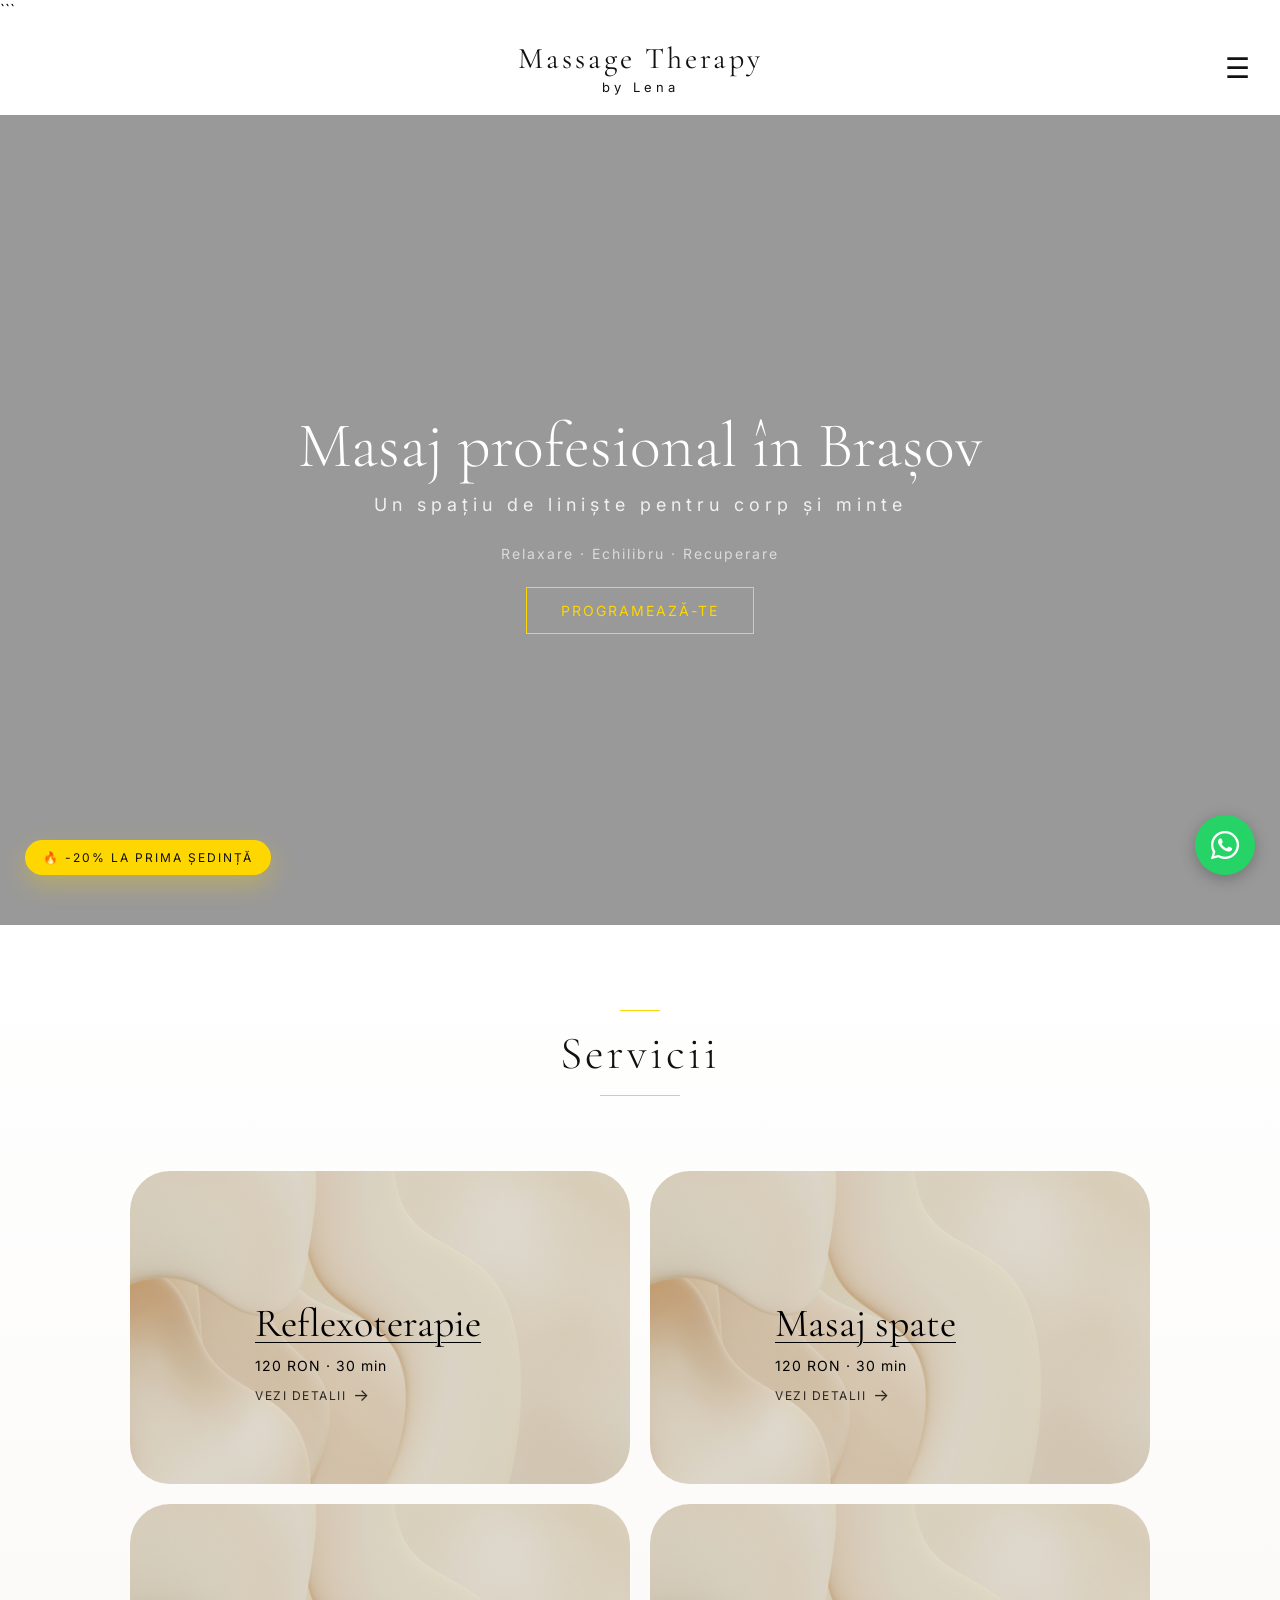
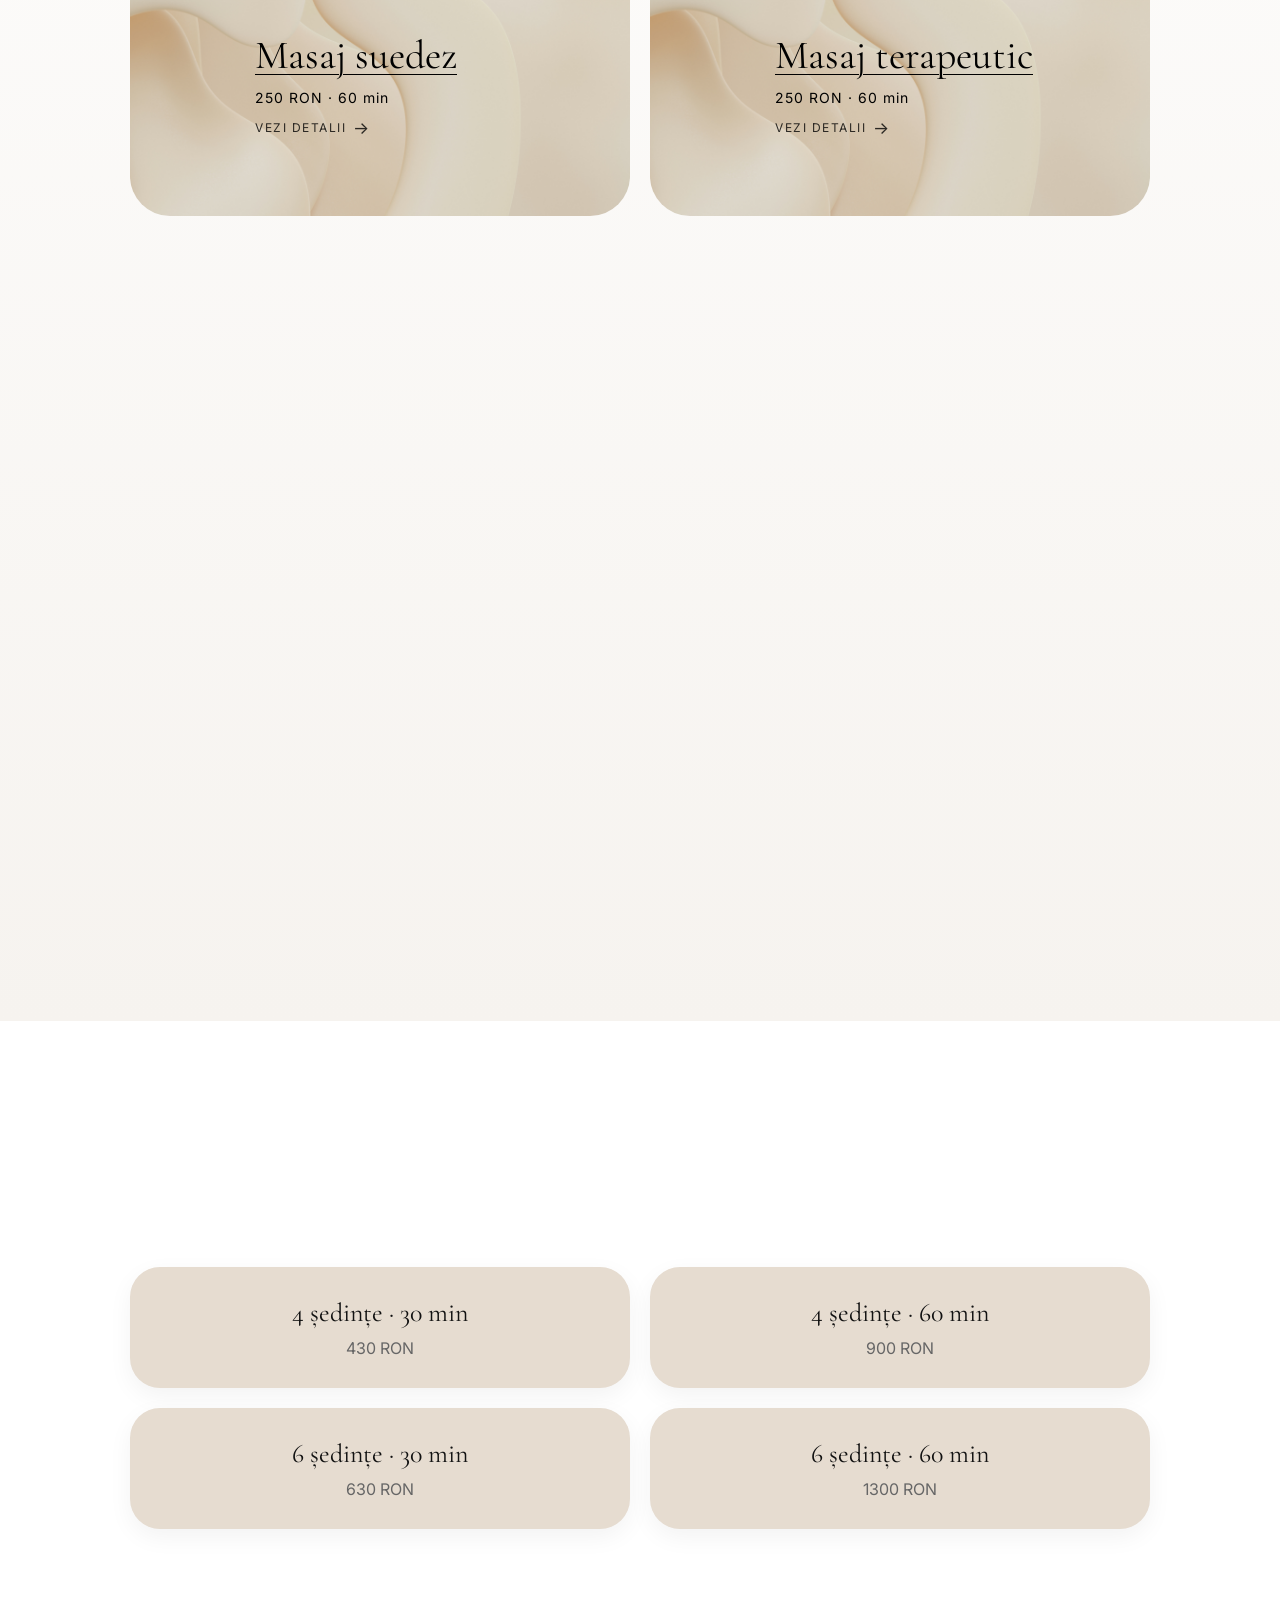
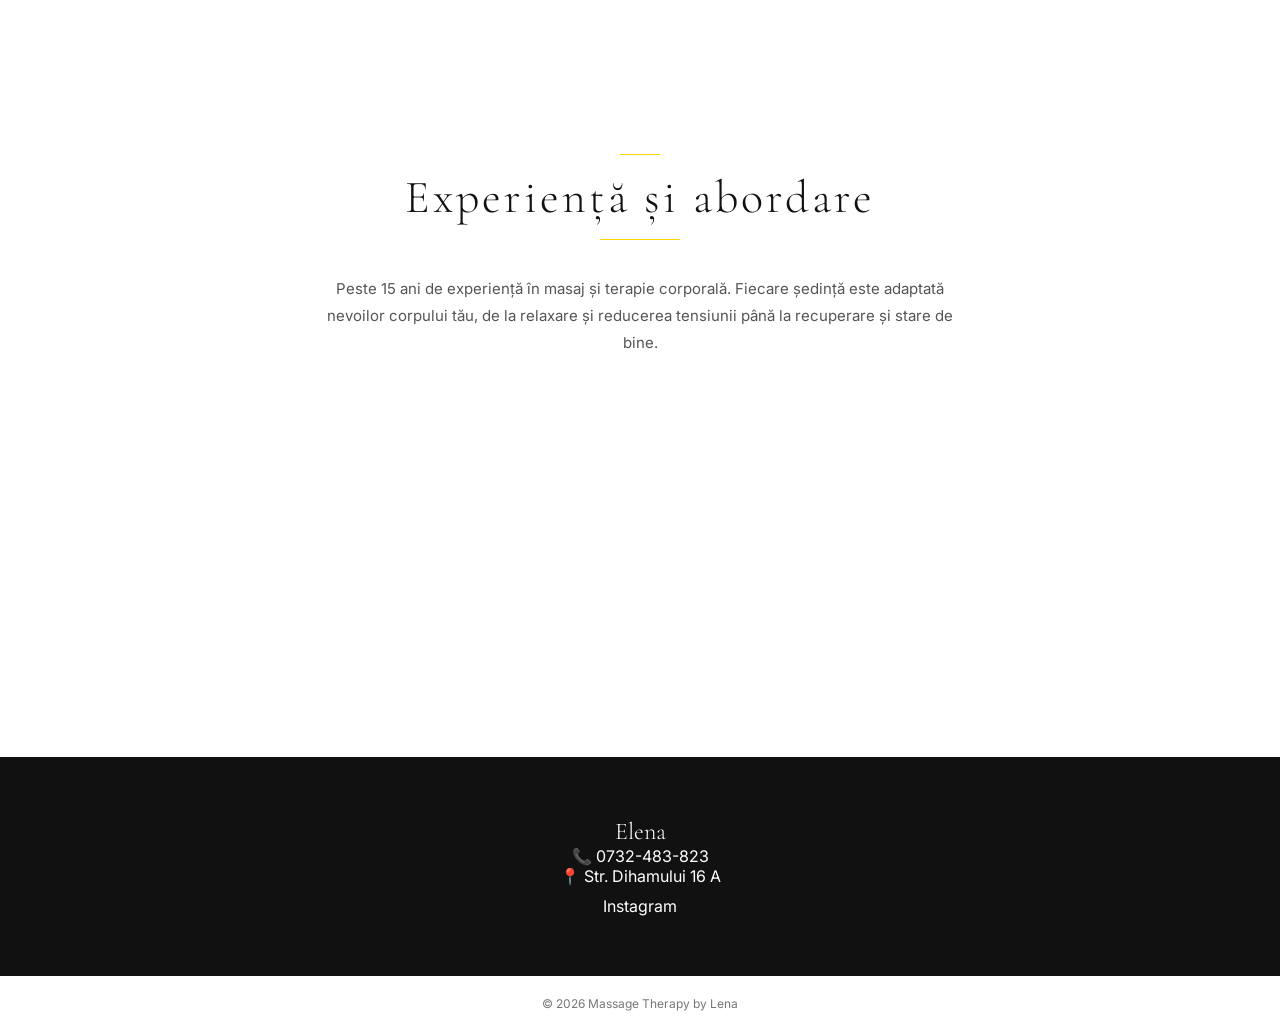
<file: index.html>
<!DOCTYPE html>

<html lang="ro">
<head>
<!-- Google tag (gtag.js) -->
<script async src="https://www.googletagmanager.com/gtag/js?id=AW-18281611563"></script>
<script>
    window.dataLayer = window.dataLayer || [];

    function gtag() {
        dataLayer.push(arguments);
    }

    gtag('js', new Date());
    gtag('config', 'AW-18281611563');
</script>

<!-- Google Ads conversion - WhatsApp -->
<script>
function gtag_report_conversion(url) {
  var callback = function () {
    if (typeof(url) != 'undefined') {
      window.location = url;
    }
  };

  gtag('event', 'conversion', {
      'send_to': 'AW-18281611563/yd5iCMqJ_NccEKuCrY1E',
      'event_callback': callback
  });

  return false;
}
</script>

<meta charset="UTF-8">
<meta name="viewport" content="width=device-width, initial-scale=1.0">

<title>Masaj Brașov | Masaj terapeutic, relaxare și Lomi Lomi</title>

<meta
    name="description"
    content="Masaj profesional în Brașov: masaj terapeutic, relaxare, suedez, anticelulitic, Lomi Lomi, reflexoterapie și terapie corporală personalizată. Programări rapide."
>

<meta name="robots" content="index, follow">

<link rel="canonical" href="https://massagetherapybylena.ro/">

<!-- Open Graph -->
<meta property="og:title" content="Massage Therapy by Lena | Masaj în Brașov">
<meta
    property="og:description"
    content="Masaj terapeutic, relaxare, anticelulitic, suedez, Lomi Lomi și reflexoterapie în Brașov."
>
<meta property="og:type" content="website">
<meta property="og:url" content="https://massagetherapybylena.ro/">
<meta property="og:site_name" content="Massage Therapy by Lena">

<!-- Font Awesome -->
<link
    rel="stylesheet"
    href="https://cdnjs.cloudflare.com/ajax/libs/font-awesome/6.5.1/css/all.min.css"
>

<!-- Google Fonts -->
<link
    href="https://fonts.googleapis.com/css2?family=Cormorant+Garamond:wght@300;400;500&family=Inter:wght@300;400;500&display=swap"
    rel="stylesheet"
>

<!-- Main stylesheet -->
<link rel="stylesheet" href="style.css">

<!-- Structured Data -->
<script type="application/ld+json">
{
    "@context": "https://schema.org",
    "@type": "HealthAndBeautyBusiness",
    "@id": "https://massagetherapybylena.ro/#business",
    "name": "Massage Therapy by Lena",
    "url": "https://massagetherapybylena.ro/",
    "telephone": "+40732483823",
    "description": "Servicii profesionale de masaj în Brașov: masaj terapeutic, relaxare, suedez, anticelulitic, Lomi Lomi, reflexoterapie, masaj spate și terapie corporală personalizată.",
    "priceRange": "120-350 RON",

    "address": {
        "@type": "PostalAddress",
        "streetAddress": "Str. Dihamului 16A",
        "addressLocality": "Brașov",
        "addressCountry": "RO"
    },

    "openingHoursSpecification": [
        {
            "@type": "OpeningHoursSpecification",
            "dayOfWeek": [
                "Monday",
                "Tuesday",
                "Wednesday",
                "Thursday",
                "Friday"
            ],
            "opens": "09:00",
            "closes": "18:00"
        }
    ],

    "areaServed": {
        "@type": "City",
        "name": "Brașov"
    },

    "sameAs": [
        "https://www.instagram.com/massagetherapybylena"
    ],

    "hasOfferCatalog": {
        "@type": "OfferCatalog",
        "name": "Servicii de masaj",
        "itemListElement": [

            {
                "@type": "Offer",
                "price": "120",
                "priceCurrency": "RON",
                "itemOffered": {
                    "@type": "Service",
                    "name": "Reflexoterapie"
                }
            },

            {
                "@type": "Offer",
                "price": "120",
                "priceCurrency": "RON",
                "itemOffered": {
                    "@type": "Service",
                    "name": "Masaj spate"
                }
            },

            {
                "@type": "Offer",
                "price": "250",
                "priceCurrency": "RON",
                "itemOffered": {
                    "@type": "Service",
                    "name": "Masaj suedez"
                }
            },

            {
                "@type": "Offer",
                "price": "250",
                "priceCurrency": "RON",
                "itemOffered": {
                    "@type": "Service",
                    "name": "Masaj terapeutic"
                }
            },

            {
                "@type": "Offer",
                "price": "250",
                "priceCurrency": "RON",
                "itemOffered": {
                    "@type": "Service",
                    "name": "Masaj de relaxare"
                }
            },

            {
                "@type": "Offer",
                "price": "250",
                "priceCurrency": "RON",
                "itemOffered": {
                    "@type": "Service",
                    "name": "Masaj anticelulitic"
                }
            },

            {
                "@type": "Offer",
                "price": "350",
                "priceCurrency": "RON",
                "itemOffered": {
                    "@type": "Service",
                    "name": "Masaj Lomi Lomi"
                }
            },

            {
                "@type": "Offer",
                "price": "350",
                "priceCurrency": "RON",
                "itemOffered": {
                    "@type": "Service",
                    "name": "Terapie corporală personalizată"
                }
            }

        ]
    }
}
</script>
```

</head>

<body>


<!-- Promo -->
<div class="promo-badge">
    🔥 -20% la prima ședință
</div>


<!-- Header -->
<header class="nav">

    <div class="logo">
        <span>Massage Therapy</span>
        <small>by Lena</small>
    </div>

    <div
        class="burger"
        onclick="toggleMenu()"
        aria-label="Deschide meniul"
        role="button"
        tabindex="0"
    >
        ☰
    </div>

</header>


<!-- Navigation -->
<div id="menu" class="menu">

    <a href="#services">
        Servicii
    </a>

    <a href="#abonamente">
        Abonamente
    </a>

    <a href="book.html">
        Programare
    </a>

    <a href="instagram.html">
        Instagram
    </a>

    <a href="about.html">
        Despre mine
    </a>

</div>


<!-- Hero -->
<section class="hero">

    <div class="hero-inner reveal">

        <h1>
            Masaj profesional în Brașov
        </h1>

        <p class="hero-subtitle">
            Un spațiu de liniște pentru corp și minte
        </p>

        <p class="hero-small">
            Relaxare · Echilibru · Recuperare
        </p>

        <a class="btn" href="book.html">
            Programează-te
        </a>

    </div>

</section>


<!-- Services -->
<section id="services" class="section">

    <h2 class="reveal">
        Servicii
    </h2>

    <div class="grid">


        <!-- Reflexoterapie -->
        <a
            href="reflexoterapie-brasov.html"
            class="card reveal"
        >

            <img
                src="images/pawel-czerwinski-q-3pnV8MKWE-unsplash.jpg"
                alt="Reflexoterapie în Brașov"
                loading="lazy"
            >

            <div class="card-info">

                <h3>
                    Reflexoterapie
                </h3>

                <p class="card-price">
                    120 RON · 30 min
                </p>

                <span class="card-details">
                    Vezi detalii <span>→</span>
                </span>

            </div>

        </a>


        <!-- Masaj spate -->
        <a
            href="masaj-spate-brasov.html"
            class="card reveal"
        >

            <img
                src="images/pawel-czerwinski-q-3pnV8MKWE-unsplash.jpg"
                alt="Masaj spate în Brașov"
                loading="lazy"
            >

            <div class="card-info">

                <h3>
                    Masaj spate
                </h3>

                <p class="card-price">
                    120 RON · 30 min
                </p>

                <span class="card-details">
                    Vezi detalii <span>→</span>
                </span>

            </div>

        </a>


        <!-- Masaj suedez -->
        <a
            href="masaj-suedez-brasov.html"
            class="card reveal"
        >

            <img
                src="images/pawel-czerwinski-q-3pnV8MKWE-unsplash.jpg"
                alt="Masaj suedez în Brașov"
                loading="lazy"
            >

            <div class="card-info">

                <h3>
                    Masaj suedez
                </h3>

                <p class="card-price">
                    250 RON · 60 min
                </p>

                <span class="card-details">
                    Vezi detalii <span>→</span>
                </span>

            </div>

        </a>


        <!-- Masaj terapeutic -->
        <a
            href="masaj-terapeutic-brasov.html"
            class="card reveal"
        >

            <img
                src="images/pawel-czerwinski-q-3pnV8MKWE-unsplash.jpg"
                alt="Masaj terapeutic în Brașov"
                loading="lazy"
            >

            <div class="card-info">

                <h3>
                    Masaj terapeutic
                </h3>

                <p class="card-price">
                    250 RON · 60 min
                </p>

                <span class="card-details">
                    Vezi detalii <span>→</span>
                </span>

            </div>

        </a>


        <!-- Masaj relaxare -->
        <a
            href="masaj-relaxare-brasov.html"
            class="card reveal"
        >

            <img
                src="images/pawel-czerwinski-q-3pnV8MKWE-unsplash.jpg"
                alt="Masaj de relaxare în Brașov"
                loading="lazy"
            >

            <div class="card-info">

                <h3>
                    Masaj de relaxare
                </h3>

                <p class="card-price">
                    250 RON · 60 min
                </p>

                <span class="card-details">
                    Vezi detalii <span>→</span>
                </span>

            </div>

        </a>


        <!-- Masaj anticelulitic -->
        <a
            href="masaj-anticelulitic-brasov.html"
            class="card reveal"
        >

            <img
                src="images/pawel-czerwinski-q-3pnV8MKWE-unsplash.jpg"
                alt="Masaj anticelulitic în Brașov"
                loading="lazy"
            >

            <div class="card-info">

                <h3>
                    Masaj anticelulitic
                </h3>

                <p class="card-price">
                    250 RON · 60 min
                </p>

                <span class="card-details">
                    Vezi detalii <span>→</span>
                </span>

            </div>

        </a>


        <!-- Lomi Lomi -->
        <a
            href="masaj-lomi-lomi-brasov.html"
            class="card reveal"
        >

            <img
                src="images/pawel-czerwinski-q-3pnV8MKWE-unsplash.jpg"
                alt="Masaj Lomi Lomi în Brașov"
                loading="lazy"
            >

            <div class="card-info">

                <h3>
                    Lomi Lomi
                </h3>

                <p class="card-price">
                    350 RON · 90 min
                </p>

                <span class="card-details">
                    Vezi detalii <span>→</span>
                </span>

            </div>

        </a>


        <!-- Terapie corporală -->
        <a
            href="terapie-corporala-brasov.html"
            class="card reveal"
        >

            <img
                src="images/pawel-czerwinski-q-3pnV8MKWE-unsplash.jpg"
                alt="Terapie corporală în Brașov"
                loading="lazy"
            >

            <div class="card-info">

                <h3>
                    Terapie corporală
                </h3>

                <p class="card-price">
                    350 RON · 90 min
                </p>

                <span class="card-details">
                    Vezi detalii <span>→</span>
                </span>

            </div>

        </a>

    </div>

</section>


<!-- Abonamente -->
<section id="abonamente" class="section light">

    <h2 class="reveal">
        Abonamente
    </h2>

    <div class="grid">

        <div class="subscription-card">

            <h3>
                4 ședințe · 30 min
            </h3>

            <p>
                430 RON
            </p>

        </div>


        <div class="subscription-card">

            <h3>
                4 ședințe · 60 min
            </h3>

            <p>
                900 RON
            </p>

        </div>


        <div class="subscription-card">

            <h3>
                6 ședințe · 30 min
            </h3>

            <p>
                630 RON
            </p>

        </div>


        <div class="subscription-card">

            <h3>
                6 ședințe · 60 min
            </h3>

            <p>
                1300 RON
            </p>

        </div>

    </div>

</section>


<!-- Experience -->
<section class="experience">

    <h2>
        Experiență și abordare
    </h2>

    <p>
        Peste 15 ani de experiență în masaj și terapie corporală.
        Fiecare ședință este adaptată nevoilor corpului tău,
        de la relaxare și reducerea tensiunii până la recuperare
        și stare de bine.
    </p>

</section>


<!-- CTA -->
<section class="cta reveal">

    <h2>
        Programează-ți ședința acum
    </h2>

    <a class="btn" href="book.html">
        Programează-te
    </a>

</section>


<!-- Contact -->
<section class="contact">

    <h2>
        Elena
    </h2>

    <p>
        📞 0732-483-823
    </p>

    <p>
        📍 Str. Dihamului 16 A
    </p>

    <a
        href="https://www.instagram.com/massagetherapybylena"
        target="_blank"
        rel="noopener noreferrer"
    >
        Instagram
    </a>

</section>


<!-- Footer -->
<footer>
    © 2026 Massage Therapy by Lena
</footer>


<!-- Main JavaScript -->
<script src="script.js"></script>


<!-- WhatsApp -->
<a
    href="https://wa.me/40732483823?text=Salut!%20Aș%20dori%20o%20programare%20la%20Massage%20Therapy%20by%20Lena."
    class="whatsapp-float"
    target="_blank"
    rel="noopener noreferrer"
    aria-label="Contactează-mă pe WhatsApp"
    onclick="gtag_report_conversion();"
>

    <i class="fa-brands fa-whatsapp"></i>
</a>
</body>
</html>
</file>
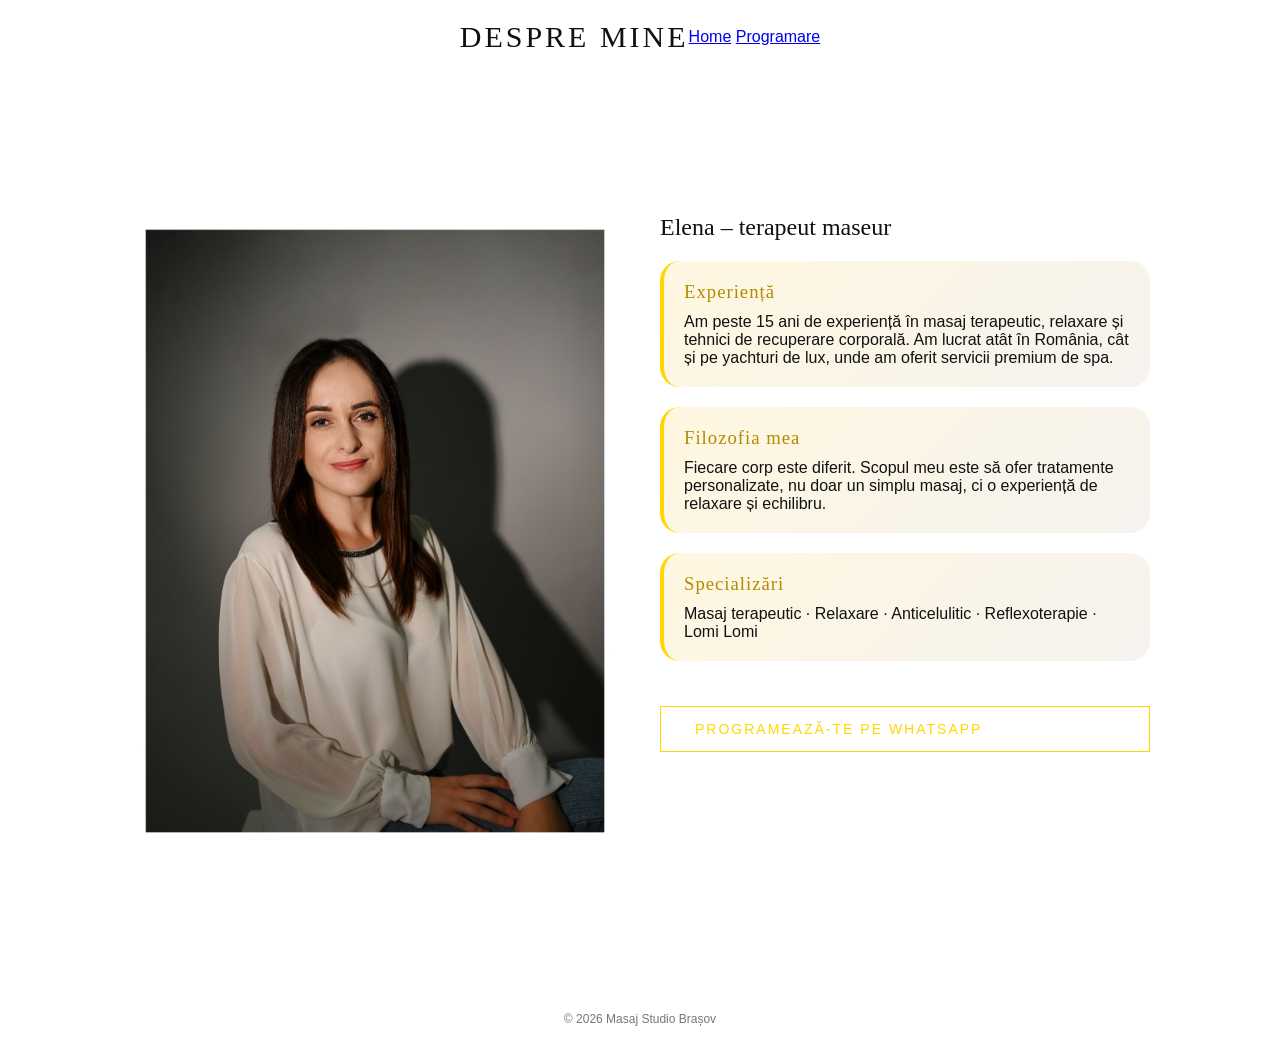
<file: about.html>
<!DOCTYPE html>
<html lang="ro">
<head>
<meta charset="UTF-8">
<meta name="viewport" content="width=device-width, initial-scale=1.0">

<title>Despre mine | Masaj Brașov</title>

<link rel="stylesheet" href="style.css">
<link rel="stylesheet"
href="https://cdnjs.cloudflare.com/ajax/libs/font-awesome/6.5.1/css/all.min.css">
</head>

<body>

<header class="nav">
    <div class="logo">DESPRE MINE</div>
    <nav>
        <a href="index.html">Home</a>
        <a href="book.html">Programare</a>
    </nav>
</header>

<section class="section">

    <div class="massage-wrapper">

        <!-- POZA TA -->
        <div class="massage-image">
            <img src="images/you.jpg" alt="Masaj terapeut Brașov">
        </div>

        <!-- TEXT -->
        <div class="massage-card">

            <h1>Elena – terapeut maseur</h1>

            <div class="box">
                <h3>Experiență</h3>
                <p>
                Am peste 15 ani de experiență în masaj terapeutic, relaxare și tehnici de recuperare corporală. Am lucrat atât în România, cât și pe yachturi de lux, unde am oferit servicii premium de spa.
                </p>
            </div>

            <div class="box">
                <h3>Filozofia mea</h3>
                <p>
                Fiecare corp este diferit. Scopul meu este să ofer tratamente personalizate, nu doar un simplu masaj, ci o experiență de relaxare și echilibru.
                </p>
            </div>

            <div class="box">
                <h3>Specializări</h3>
                <p>
                Masaj terapeutic · Relaxare · Anticelulitic · Reflexoterapie · Lomi Lomi
                </p>
            </div>

            <a class="btn"
               href="https://wa.me/40732483823?text=Salut!%20Aș%20dori%20o%20programare%20la%20Masaj%20Studio%20Brașov.">
               PROGRAMEAZĂ-TE PE WHATSAPP
            </a>

        </div>

    </div>

</section>

<footer>© 2026 Masaj Studio Brașov</footer>

</body>
</html>
</file>
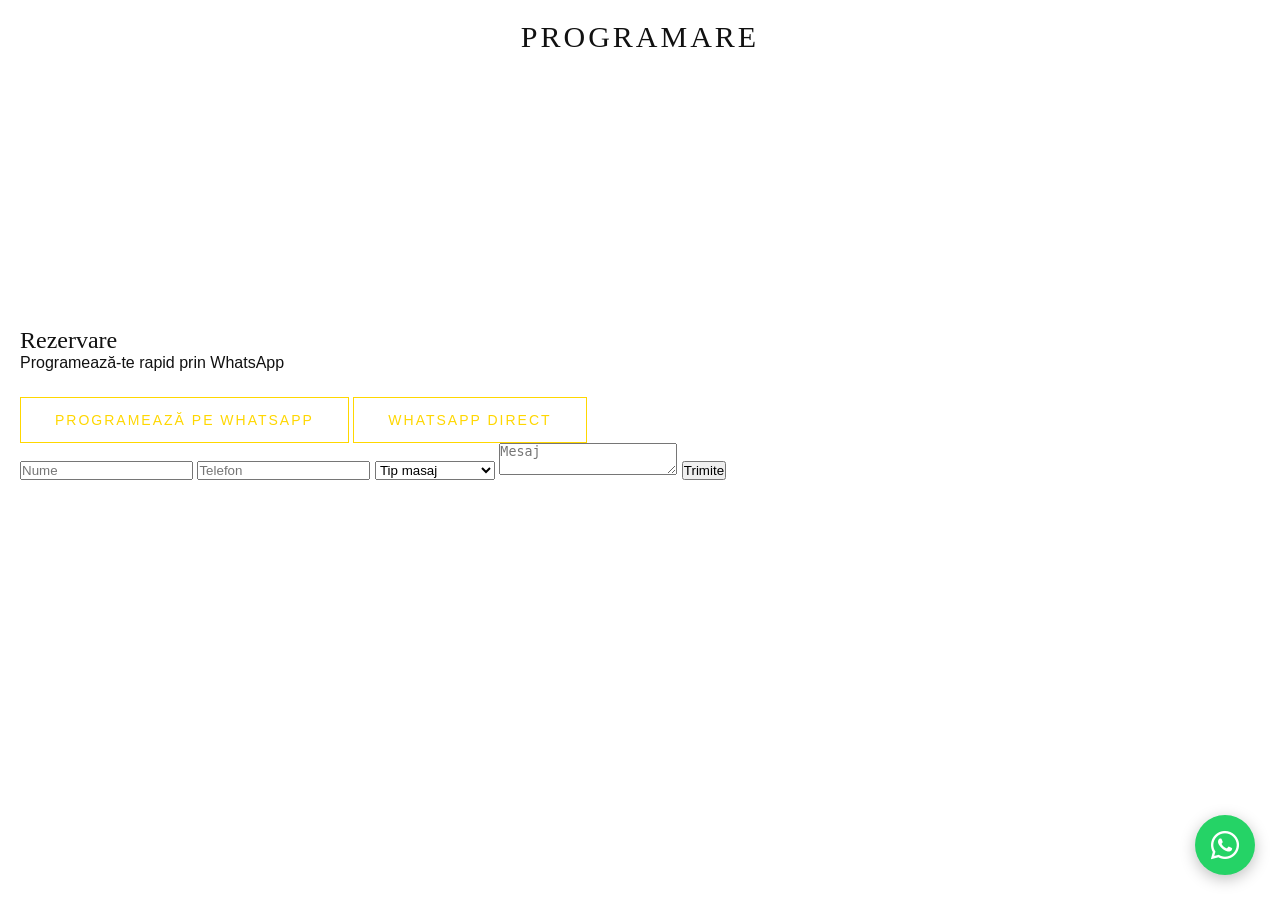
<file: book.html>
<!DOCTYPE html>
<html lang="ro">
<head>
<meta charset="UTF-8">
<meta name="viewport" content="width=device-width, initial-scale=1.0">

<title>Programare</title>
<link rel="stylesheet"
href="https://cdnjs.cloudflare.com/ajax/libs/font-awesome/6.5.1/css/all.min.css">
<link rel="stylesheet" href="style.css">
</head>

<body>


<header class="nav">
    <div class="logo">PROGRAMARE</div>
</header>

<section class="section">

<div class="container reveal">

    <h1>Rezervare</h1>


    <p>Programează-te rapid prin WhatsApp</p>

    <a class="btn" href="https://wa.me/40732483823?text=Salut%20vreau%20o%20programare%20la%20Masaj%20Studio%20Brașov" target="_blank">
        Programează pe WhatsApp
    </a>

    <a class="btn" href="https://wa.me/40732483823">
        WhatsApp direct
    </a>

    <form class="form">
        <input placeholder="Nume">
        <input placeholder="Telefon">

        <select>
            <option>Tip masaj</option>
            <option>Masaj spate</option>
            <option>Masaj terapeutic</option>
            <option>Masaj relaxare</option>
            <option>Masaj suedez</option>
        </select>

        <textarea placeholder="Mesaj"></textarea>

        <button type="button">Trimite</button>
    </form>

</div>

    <h1>Rezervare</h1>


    <p>Programează-te rapid prin WhatsApp</p>

    <a class="btn" href="https://wa.me/40732483823?text=Salut%20vreau%20o%20programare%20la%20Masaj%20Studio%20Brașov" target="_blank">
        Programează pe WhatsApp
    </a>

    <a class="btn" href="https://wa.me/40732483823">WhatsApp direct</a>

    <form class="form">
        <input placeholder="Nume">
        <input placeholder="Telefon">

        <select>
            <option>Tip masaj</option>
            <option>Masaj spate</option>
            <option>Masaj terapeutic</option>
            <option>Masaj relaxare</option>
            <option>Masaj suedez</option>
        </select>

        <textarea placeholder="Mesaj"></textarea>

        <button type="button">Trimite</button>
    </form>

</div>

</section>
<a href="https://wa.me/40732483823?text=Salut!%20Aș%20dori%20o%20programare%20la%20Masaj%20Studio%20Brașov."
   class="whatsapp-float"
   target="_blank"
   aria-label="WhatsApp">
    <i class="fa-brands fa-whatsapp"></i>
</a>
</body>
</html>
</file>
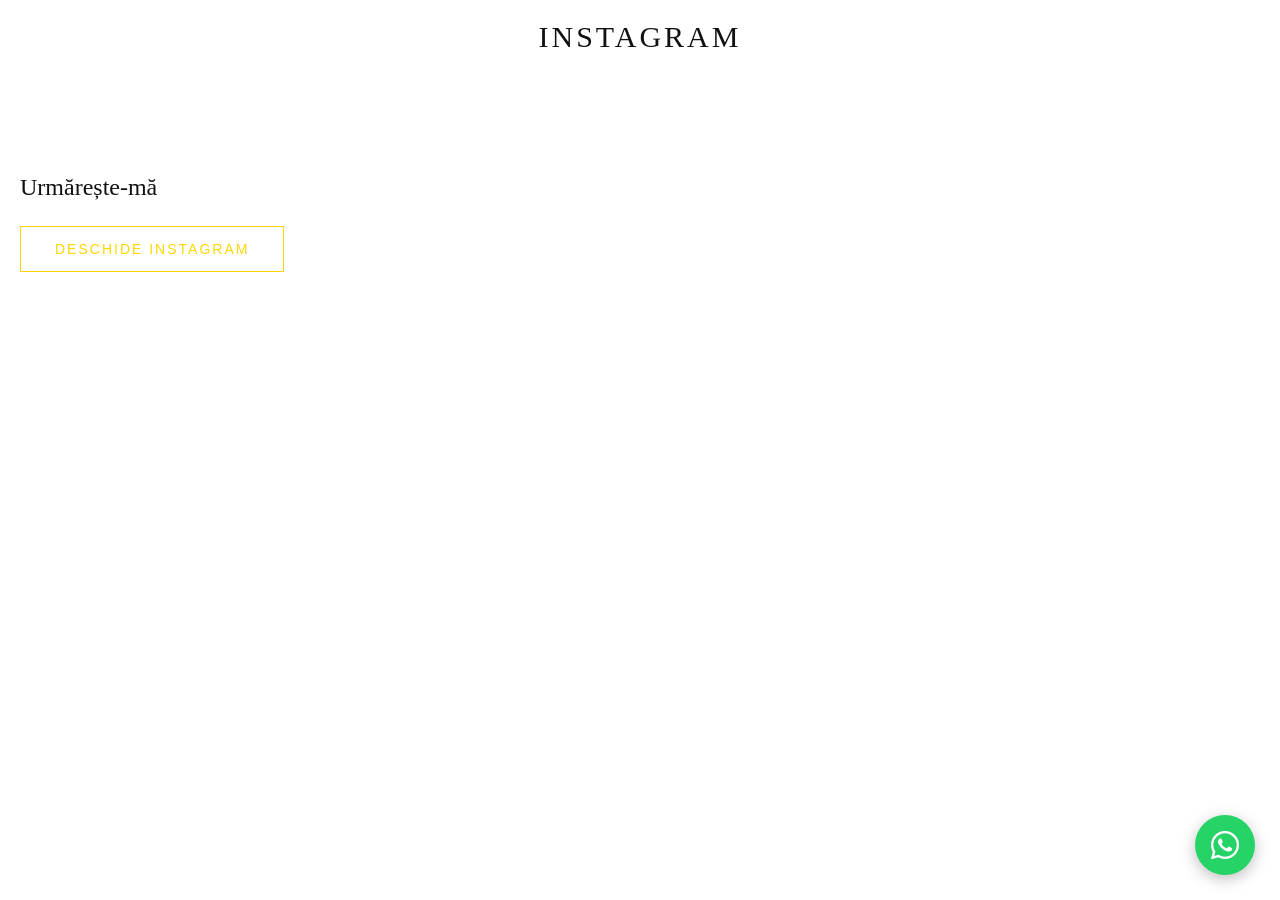
<file: instagram.html>
<!DOCTYPE html>
<html lang="ro">
<head>
<meta charset="UTF-8">
<meta name="viewport" content="width=device-width, initial-scale=1.0">

<title>Instagram</title>
<link rel="stylesheet"
href="https://cdnjs.cloudflare.com/ajax/libs/font-awesome/6.5.1/css/all.min.css">
<link rel="stylesheet" href="style.css">
</head>

<body>

<header class="nav">
    <div class="logo">INSTAGRAM</div>
</header>

<section class="section center">

<h1>Urmărește-mă</h1>

<a class="btn" href="https://www.instagram.com/lenagalinska">
    Deschide Instagram
</a>

</section>
<a href="https://wa.me/40732483823?text=Salut!%20Aș%20dori%20o%20programare%20la%20Masaj%20Studio%20Brașov."
   class="whatsapp-float"
   target="_blank"
   aria-label="WhatsApp">
    <i class="fa-brands fa-whatsapp"></i>
</a>
</body>
</html>
</file>
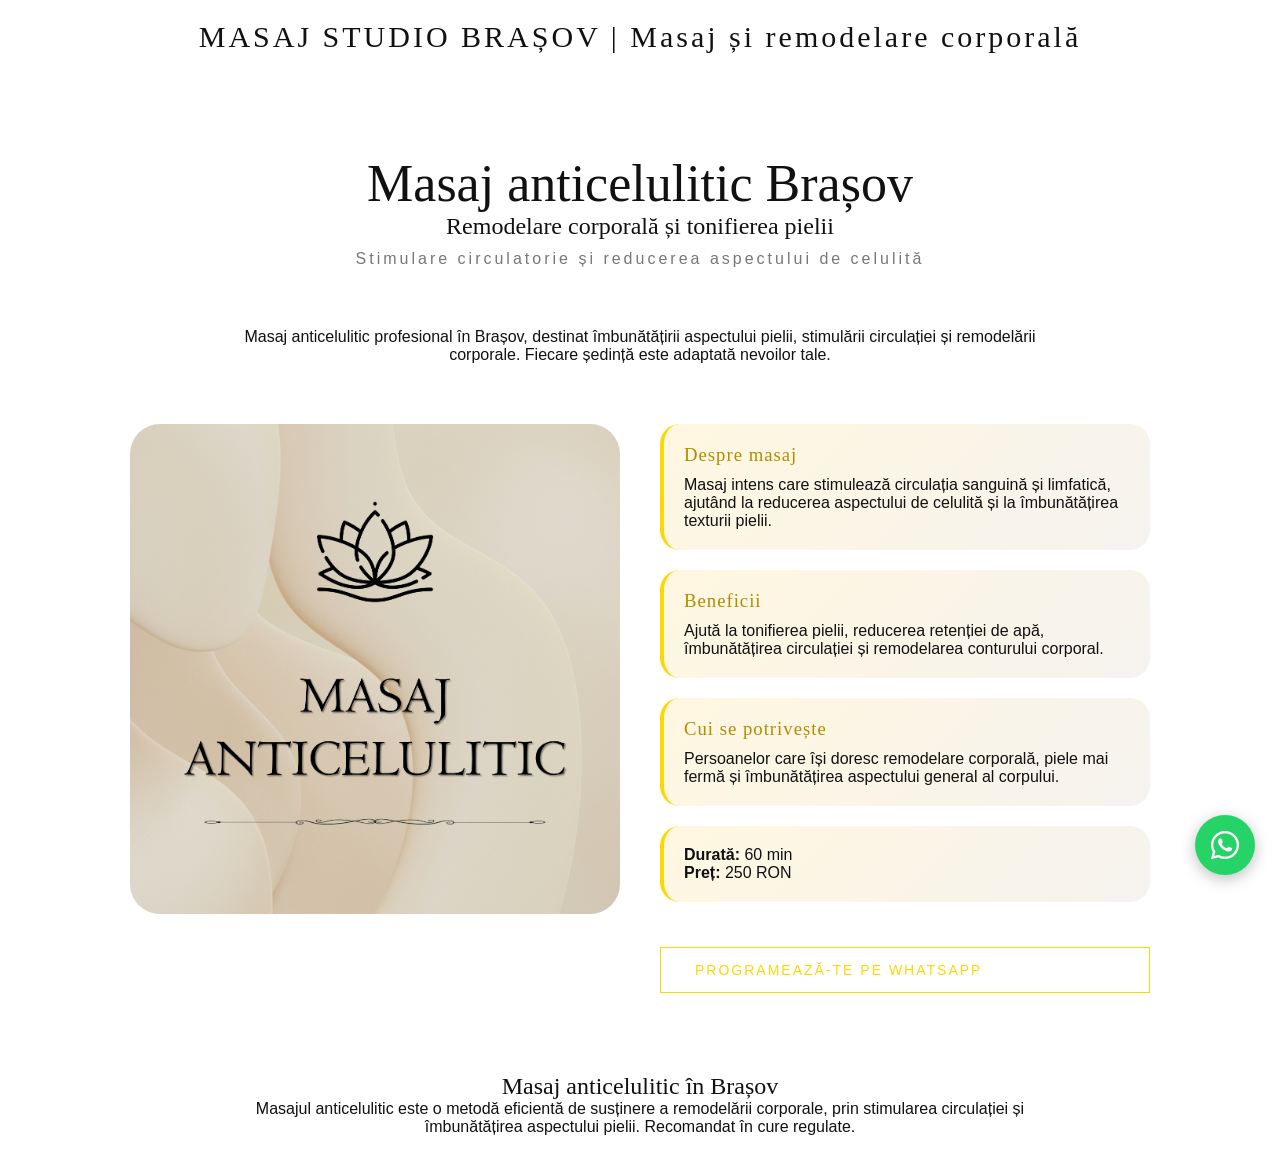
<file: masaj-anticelulitic-brasov.html>
<!DOCTYPE html>
<html lang="ro">
<head>
<meta charset="UTF-8">
<meta name="viewport" content="width=device-width, initial-scale=1.0">

<title>Masaj anticelulitic Brașov | Remodelare corporală și tonifiere</title>

<meta name="description" content="Masaj anticelulitic în Brașov pentru reducerea celulitei, stimularea circulației și tonifierea pielii. Remodelare corporală profesională.">

<link rel="canonical" href="https://studio-masajbrasov.ro/masaj-anticelulitic-brasov.html">
<link rel="stylesheet" href="style.css">

<link rel="preconnect" href="https://cdnjs.cloudflare.com">
<link rel="stylesheet" href="https://cdnjs.cloudflare.com/ajax/libs/font-awesome/6.5.1/css/all.min.css">

</head>

<body>

<header class="nav">
    <div class="logo">MASAJ STUDIO BRAȘOV | Masaj și remodelare corporală</div>
</header>

<section class="massage-hero">
    <h1>Masaj anticelulitic Brașov</h1>
    <h2>Remodelare corporală și tonifierea pielii</h2>
    <p class="subtitle">
        Stimulare circulatorie și reducerea aspectului de celulită
    </p>
</section>

<section style="max-width:800px;margin:20px auto;text-align:center;">
    <p>
        Masaj anticelulitic profesional în Brașov, destinat îmbunătățirii aspectului pielii,
        stimulării circulației și remodelării corporale. Fiecare ședință este adaptată nevoilor tale.
    </p>
</section>

<section class="massage-wrapper">

    <div class="massage-image">
        <img src="images/masaj-anticelulitic.png" alt="Masaj anticelulitic Brașov">
    </div>

    <div class="massage-card">

        <div class="box">
            <h3>Despre masaj</h3>
            <p>
                Masaj intens care stimulează circulația sanguină și limfatică, ajutând la reducerea
                aspectului de celulită și la îmbunătățirea texturii pielii.
            </p>
        </div>

        <div class="box">
            <h3>Beneficii</h3>
            <p>
                Ajută la tonifierea pielii, reducerea retenției de apă, îmbunătățirea circulației
                și remodelarea conturului corporal.
            </p>
        </div>

        <div class="box">
            <h3>Cui se potrivește</h3>
            <p>
                Persoanelor care își doresc remodelare corporală, piele mai fermă și îmbunătățirea
                aspectului general al corpului.
            </p>
        </div>

        <div class="box">
            <p><strong>Durată:</strong> 60 min</p>
            <p><strong>Preț:</strong> 250 RON</p>
        </div>

        <a class="btn"
           href="https://wa.me/40732483823?text=Salut!%20Vreau%20masaj%20anticelulitic%20în%20Brașov">
            PROGRAMEAZĂ-TE PE WHATSAPP
        </a>

    </div>

</section>

<section style="max-width:800px;margin:40px auto;text-align:center;">
    <h2>Masaj anticelulitic în Brașov</h2>
    <p>
        Masajul anticelulitic este o metodă eficientă de susținere a remodelării corporale,
        prin stimularea circulației și îmbunătățirea aspectului pielii. Recomandat în cure regulate.
    </p>
</section>

<a href="https://wa.me/40732483823" class="whatsapp-float" target="_blank">
    <i class="fa-brands fa-whatsapp"></i>
</a>

</body>
</html>
</file>
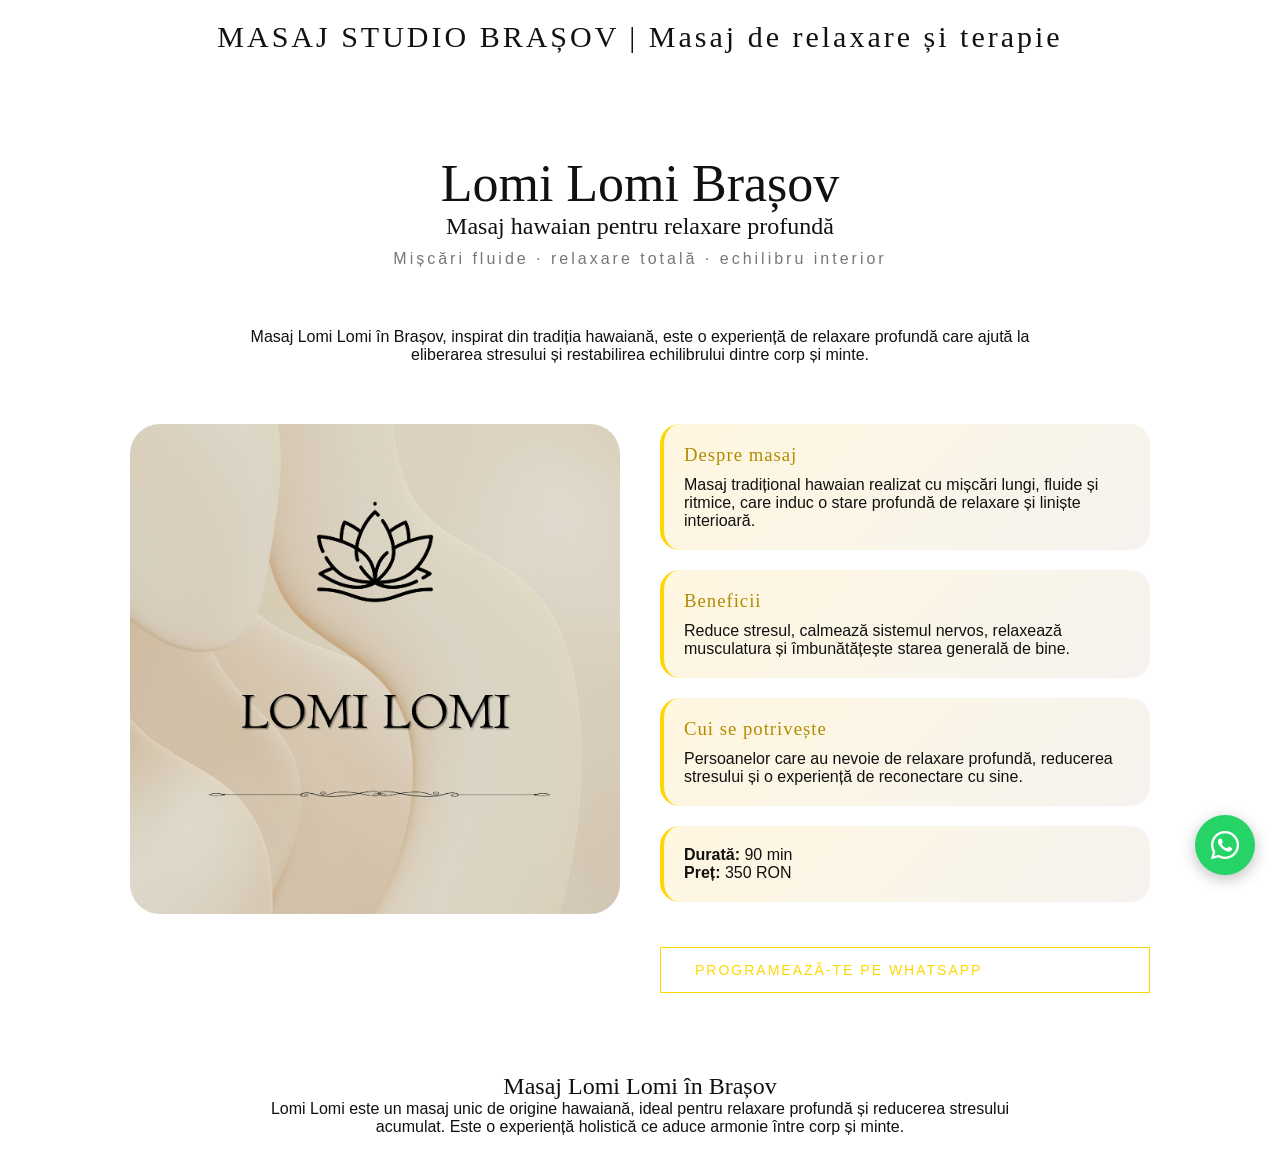
<file: masaj-lomi-lomi-brasov.html>
<!DOCTYPE html>
<html lang="ro">
<head>
<meta charset="UTF-8">
<meta name="viewport" content="width=device-width, initial-scale=1.0">

<title>Lomi Lomi Brașov | Masaj hawaian de relaxare profundă</title>

<meta name="description" content="Masaj Lomi Lomi în Brașov inspirat din tradiția hawaiană. Relaxare profundă, eliberare de stres și echilibru între corp și minte.">

<link rel="canonical" href="https://studio-masajbrasov.ro/masaj-lomi-lomi-brasov.html">
<link rel="stylesheet" href="style.css">

<link rel="preconnect" href="https://cdnjs.cloudflare.com">
<link rel="stylesheet" href="https://cdnjs.cloudflare.com/ajax/libs/font-awesome/6.5.1/css/all.min.css">

</head>

<body>

<header class="nav">
    <div class="logo">MASAJ STUDIO BRAȘOV | Masaj de relaxare și terapie</div>
</header>

<section class="massage-hero">
    <h1>Lomi Lomi Brașov</h1>
    <h2>Masaj hawaian pentru relaxare profundă</h2>
    <p class="subtitle">
        Mișcări fluide · relaxare totală · echilibru interior
    </p>
</section>

<section style="max-width:800px;margin:20px auto;text-align:center;">
    <p>
        Masaj Lomi Lomi în Brașov, inspirat din tradiția hawaiană, este o experiență de relaxare profundă
        care ajută la eliberarea stresului și restabilirea echilibrului dintre corp și minte.
    </p>
</section>

<section class="massage-wrapper">

    <div class="massage-image">
        <img src="images/lomi-lomi.png" alt="Masaj Lomi Lomi Brașov">
    </div>

    <div class="massage-card">

        <div class="box">
            <h3>Despre masaj</h3>
            <p>
                Masaj tradițional hawaian realizat cu mișcări lungi, fluide și ritmice,
                care induc o stare profundă de relaxare și liniște interioară.
            </p>
        </div>

        <div class="box">
            <h3>Beneficii</h3>
            <p>
                Reduce stresul, calmează sistemul nervos, relaxează musculatura și îmbunătățește starea generală de bine.
            </p>
        </div>

        <div class="box">
            <h3>Cui se potrivește</h3>
            <p>
                Persoanelor care au nevoie de relaxare profundă, reducerea stresului și o experiență de reconectare cu sine.
            </p>
        </div>

        <div class="box">
            <p><strong>Durată:</strong> 90 min</p>
            <p><strong>Preț:</strong> 350 RON</p>
        </div>

        <a class="btn"
           href="https://wa.me/40732483823?text=Salut!%20Vreau%20masaj%20Lomi%20Lomi%20în%20Brașov">
            PROGRAMEAZĂ-TE PE WHATSAPP
        </a>

    </div>

</section>

<section style="max-width:800px;margin:40px auto;text-align:center;">
    <h2>Masaj Lomi Lomi în Brașov</h2>
    <p>
        Lomi Lomi este un masaj unic de origine hawaiană, ideal pentru relaxare profundă și reducerea stresului acumulat.
        Este o experiență holistică ce aduce armonie între corp și minte.
    </p>
</section>

<a href="https://wa.me/40732483823" class="whatsapp-float" target="_blank">
    <i class="fa-brands fa-whatsapp"></i>
</a>

</body>
</html>
</file>
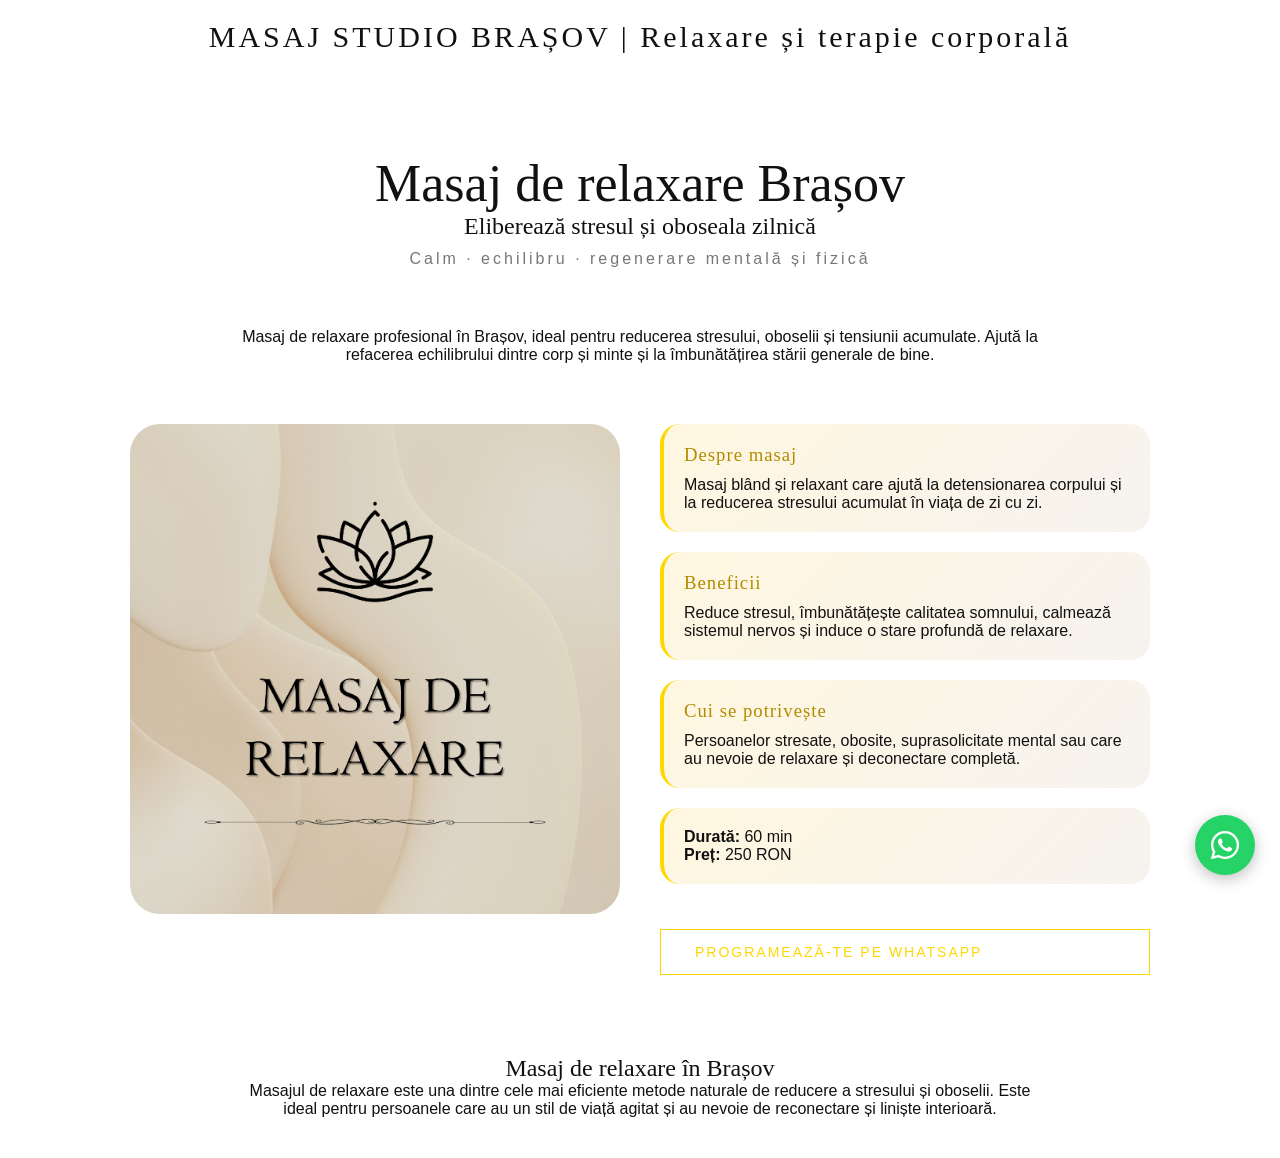
<file: masaj-relaxare-brasov.html>
<!DOCTYPE html>
<html lang="ro">
<head>
<meta charset="UTF-8">
<meta name="viewport" content="width=device-width, initial-scale=1.0">

<title>Masaj de relaxare Brașov | Antistres și relaxare profundă</title>

<meta name="description" content="Masaj de relaxare în Brașov pentru reducerea stresului, anxietății și oboselii. Relaxare profundă și echilibru mental și fizic.">

<link rel="canonical" href="https://studio-masajbrasov.ro/masaj-relaxare-brasov.html">
<link rel="stylesheet" href="style.css">

<link rel="preconnect" href="https://cdnjs.cloudflare.com">
<link rel="stylesheet" href="https://cdnjs.cloudflare.com/ajax/libs/font-awesome/6.5.1/css/all.min.css">

</head>

<body>

<header class="nav">
    <div class="logo">MASAJ STUDIO BRAȘOV | Relaxare și terapie corporală</div>
</header>

<section class="massage-hero">
    <h1>Masaj de relaxare Brașov</h1>
    <h2>Eliberează stresul și oboseala zilnică</h2>
    <p class="subtitle">
        Calm · echilibru · regenerare mentală și fizică
    </p>
</section>

<section style="max-width:800px;margin:20px auto;text-align:center;">
    <p>
        Masaj de relaxare profesional în Brașov, ideal pentru reducerea stresului, oboselii și tensiunii acumulate.
        Ajută la refacerea echilibrului dintre corp și minte și la îmbunătățirea stării generale de bine.
    </p>
</section>

<section class="massage-wrapper">

    <div class="massage-image">
        <img src="images/masaj-de-relaxare.png" alt="Masaj de relaxare Brașov">
    </div>

    <div class="massage-card">

        <div class="box">
            <h3>Despre masaj</h3>
            <p>
                Masaj blând și relaxant care ajută la detensionarea corpului și la reducerea stresului acumulat în viața de zi cu zi.
            </p>
        </div>

        <div class="box">
            <h3>Beneficii</h3>
            <p>
                Reduce stresul, îmbunătățește calitatea somnului, calmează sistemul nervos și induce o stare profundă de relaxare.
            </p>
        </div>

        <div class="box">
            <h3>Cui se potrivește</h3>
            <p>
                Persoanelor stresate, obosite, suprasolicitate mental sau care au nevoie de relaxare și deconectare completă.
            </p>
        </div>

        <div class="box">
            <p><strong>Durată:</strong> 60 min</p>
            <p><strong>Preț:</strong> 250 RON</p>
        </div>

        <a class="btn"
           href="https://wa.me/40732483823?text=Salut!%20Vreau%20masaj%20de%20relaxare%20în%20Brașov">
            PROGRAMEAZĂ-TE PE WHATSAPP
        </a>

    </div>

</section>

<section style="max-width:800px;margin:40px auto;text-align:center;">
    <h2>Masaj de relaxare în Brașov</h2>
    <p>
        Masajul de relaxare este una dintre cele mai eficiente metode naturale de reducere a stresului și oboselii.
        Este ideal pentru persoanele care au un stil de viață agitat și au nevoie de reconectare și liniște interioară.
    </p>
</section>

<a href="https://wa.me/40732483823" class="whatsapp-float" target="_blank">
    <i class="fa-brands fa-whatsapp"></i>
</a>

</body>
</html>
</file>
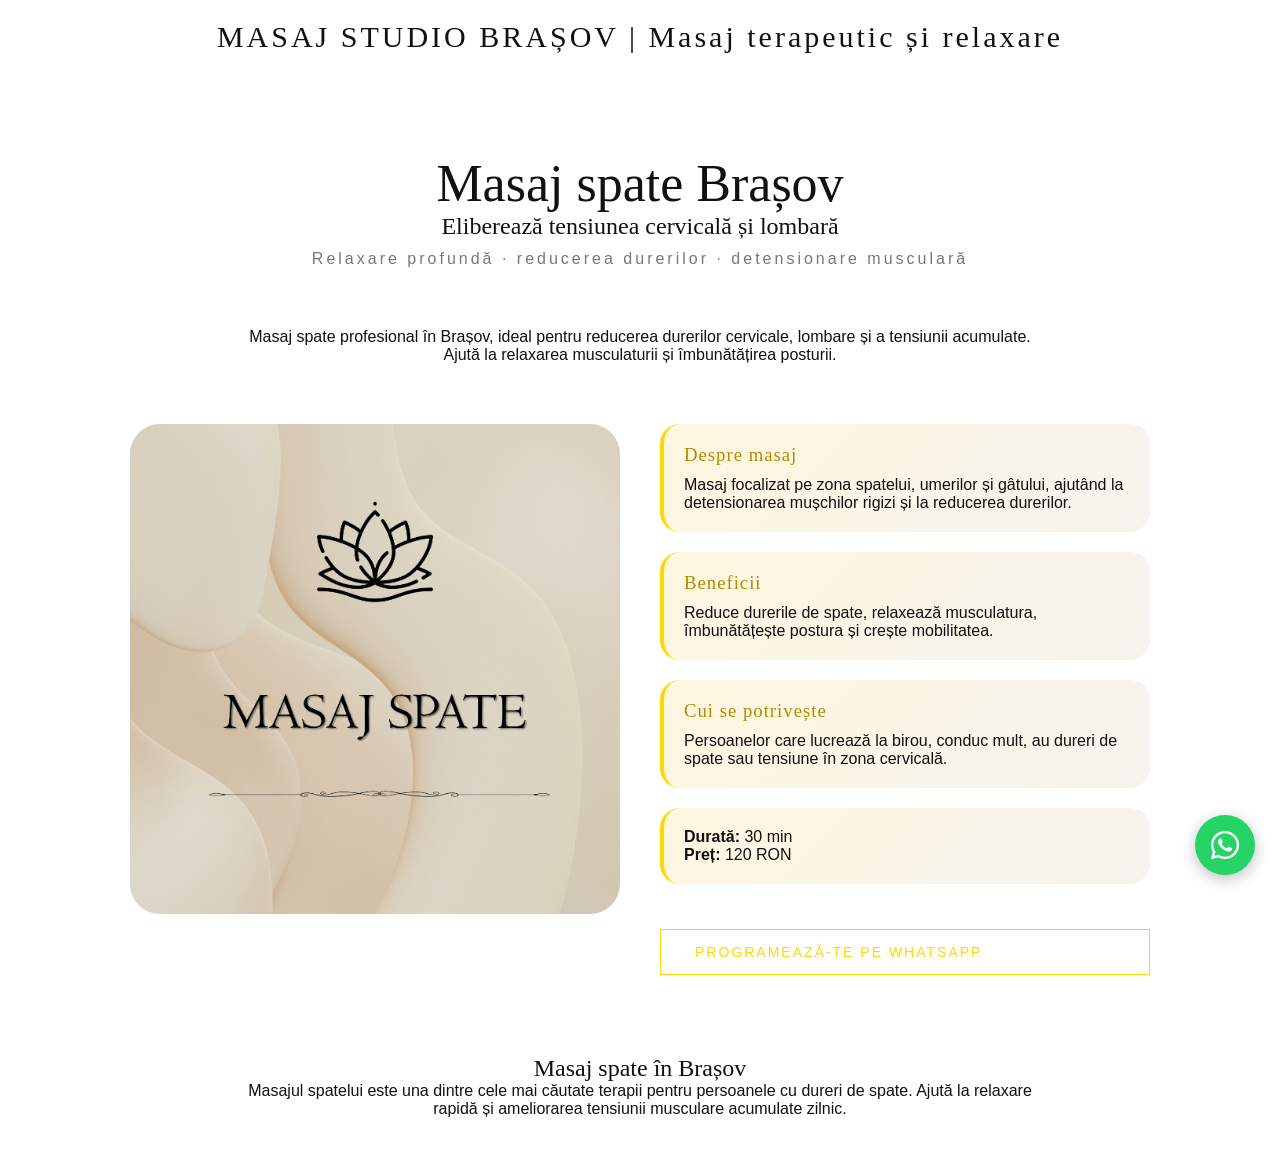
<file: masaj-spate-brasov.html>
<!DOCTYPE html>
<html lang="ro">
<head>
<meta charset="UTF-8">
<meta name="viewport" content="width=device-width, initial-scale=1.0">

<title>Masaj spate Brașov | Dureri cervicale și lombare</title>

<meta name="description" content="Masaj spate în Brașov pentru dureri cervicale, lombare și tensiune musculară. Relaxare profundă și detensionare eficientă.">

<link rel="canonical" href="https://studio-masajbrasov.ro/masaj-spate-brasov.html">
<link rel="stylesheet" href="style.css">

<link rel="preconnect" href="https://cdnjs.cloudflare.com">
<link rel="stylesheet" href="https://cdnjs.cloudflare.com/ajax/libs/font-awesome/6.5.1/css/all.min.css">

</head>

<body>

<header class="nav">
    <div class="logo">MASAJ STUDIO BRAȘOV | Masaj terapeutic și relaxare</div>
</header>

<section class="massage-hero">
    <h1>Masaj spate Brașov</h1>
    <h2>Eliberează tensiunea cervicală și lombară</h2>
    <p class="subtitle">
        Relaxare profundă · reducerea durerilor · detensionare musculară
    </p>
</section>

<section style="max-width:800px;margin:20px auto;text-align:center;">
    <p>
        Masaj spate profesional în Brașov, ideal pentru reducerea durerilor cervicale, lombare și a tensiunii acumulate.
        Ajută la relaxarea musculaturii și îmbunătățirea posturii.
    </p>
</section>

<section class="massage-wrapper">

    <div class="massage-image">
        <img src="images/masaj-spate.png" alt="Masaj spate Brașov">
    </div>

    <div class="massage-card">

        <div class="box">
            <h3>Despre masaj</h3>
            <p>
                Masaj focalizat pe zona spatelui, umerilor și gâtului, ajutând la detensionarea
                mușchilor rigizi și la reducerea durerilor.
            </p>
        </div>

        <div class="box">
            <h3>Beneficii</h3>
            <p>
                Reduce durerile de spate, relaxează musculatura, îmbunătățește postura și crește mobilitatea.
            </p>
        </div>

        <div class="box">
            <h3>Cui se potrivește</h3>
            <p>
                Persoanelor care lucrează la birou, conduc mult, au dureri de spate sau tensiune în zona cervicală.
            </p>
        </div>

        <div class="box">
            <p><strong>Durată:</strong> 30 min</p>
            <p><strong>Preț:</strong> 120 RON</p>
        </div>

        <a class="btn"
           href="https://wa.me/40732483823?text=Salut!%20Vreau%20masaj%20spate%20în%20Brașov">
            PROGRAMEAZĂ-TE PE WHATSAPP
        </a>

    </div>

</section>

<section style="max-width:800px;margin:40px auto;text-align:center;">
    <h2>Masaj spate în Brașov</h2>
    <p>
        Masajul spatelui este una dintre cele mai căutate terapii pentru persoanele cu dureri de spate.
        Ajută la relaxare rapidă și ameliorarea tensiunii musculare acumulate zilnic.
    </p>
</section>

<a href="https://wa.me/40732483823" class="whatsapp-float" target="_blank">
    <i class="fa-brands fa-whatsapp"></i>
</a>

</body>
</html>
</file>
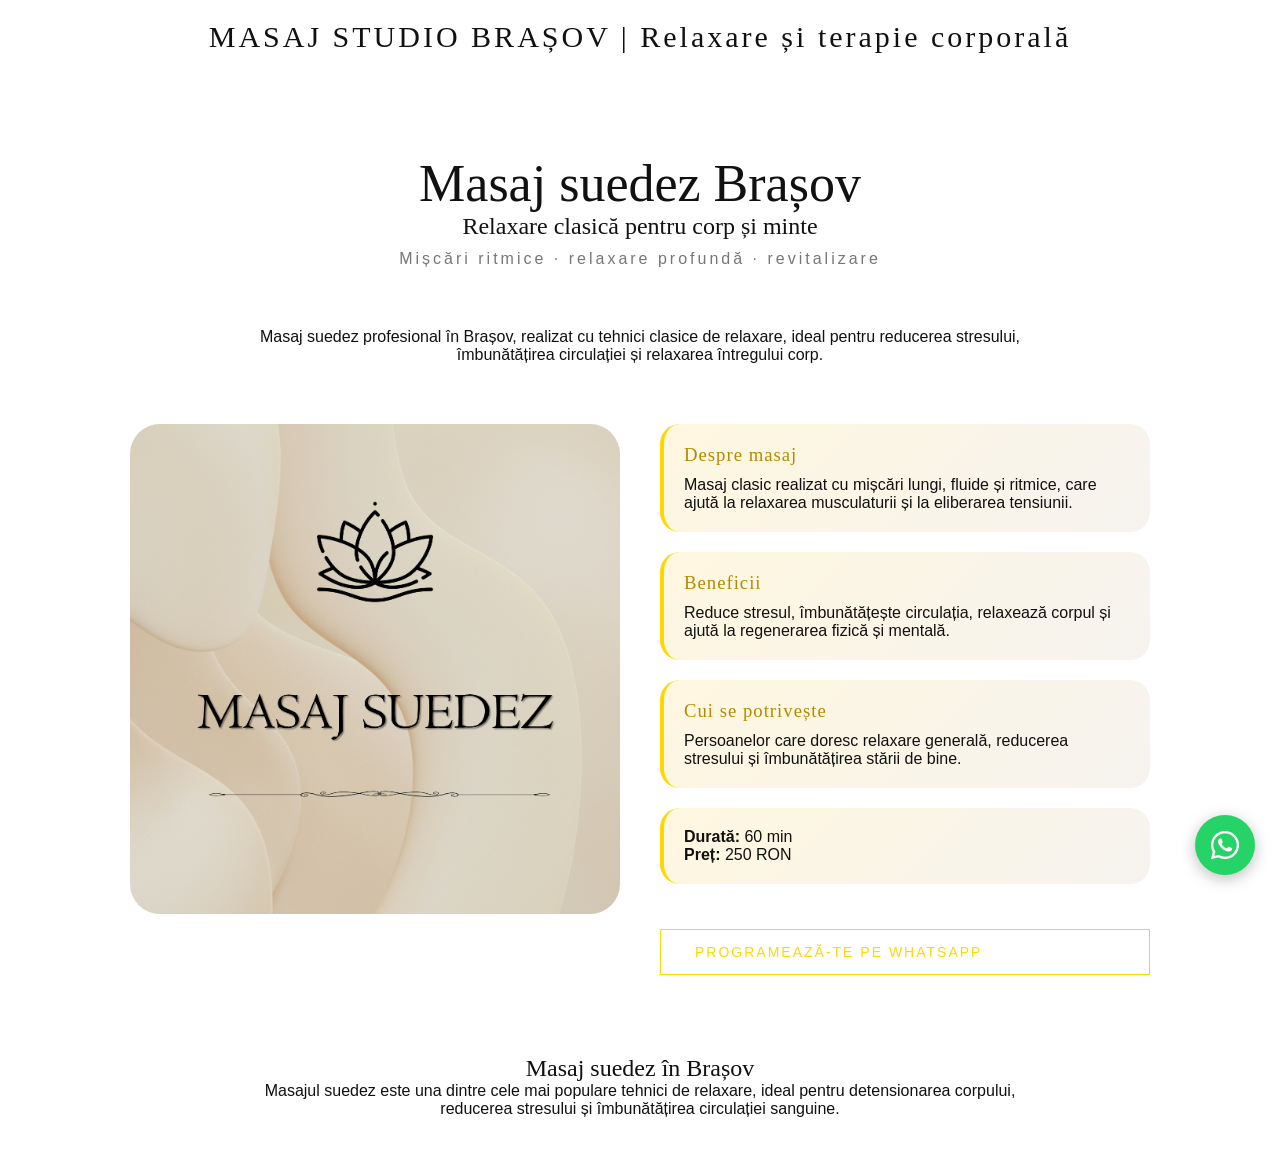
<file: masaj-suedez-brasov.html>
<!DOCTYPE html>
<html lang="ro">
<head>
<meta charset="UTF-8">
<meta name="viewport" content="width=device-width, initial-scale=1.0">

<title>Masaj suedez Brașov | Relaxare clasică și revitalizare</title>

<meta name="description" content="Masaj suedez în Brașov cu tehnici clasice pentru relaxarea musculaturii, reducerea stresului și îmbunătățirea circulației.">

<link rel="canonical" href="https://studio-masajbrasov.ro/masaj-suedez-brasov.html">
<link rel="stylesheet" href="style.css">

<link rel="preconnect" href="https://cdnjs.cloudflare.com">
<link rel="stylesheet" href="https://cdnjs.cloudflare.com/ajax/libs/font-awesome/6.5.1/css/all.min.css">

</head>

<body>

<header class="nav">
    <div class="logo">MASAJ STUDIO BRAȘOV | Relaxare și terapie corporală</div>
</header>

<section class="massage-hero">
    <h1>Masaj suedez Brașov</h1>
    <h2>Relaxare clasică pentru corp și minte</h2>
    <p class="subtitle">
        Mișcări ritmice · relaxare profundă · revitalizare
    </p>
</section>

<section style="max-width:800px;margin:20px auto;text-align:center;">
    <p>
        Masaj suedez profesional în Brașov, realizat cu tehnici clasice de relaxare, ideal pentru reducerea stresului,
        îmbunătățirea circulației și relaxarea întregului corp.
    </p>
</section>

<section class="massage-wrapper">

    <div class="massage-image">
        <img src="images/masaj-suedez.png" alt="Masaj suedez Brașov">
    </div>

    <div class="massage-card">

        <div class="box">
            <h3>Despre masaj</h3>
            <p>
                Masaj clasic realizat cu mișcări lungi, fluide și ritmice, care ajută la relaxarea
                musculaturii și la eliberarea tensiunii.
            </p>
        </div>

        <div class="box">
            <h3>Beneficii</h3>
            <p>
                Reduce stresul, îmbunătățește circulația, relaxează corpul și ajută la regenerarea fizică și mentală.
            </p>
        </div>

        <div class="box">
            <h3>Cui se potrivește</h3>
            <p>
                Persoanelor care doresc relaxare generală, reducerea stresului și îmbunătățirea stării de bine.
            </p>
        </div>

        <div class="box">
            <p><strong>Durată:</strong> 60 min</p>
            <p><strong>Preț:</strong> 250 RON</p>
        </div>

        <a class="btn"
           href="https://wa.me/40732483823?text=Salut!%20Vreau%20masaj%20suedez%20în%20Brașov">
            PROGRAMEAZĂ-TE PE WHATSAPP
        </a>

    </div>

</section>

<section style="max-width:800px;margin:40px auto;text-align:center;">
    <h2>Masaj suedez în Brașov</h2>
    <p>
        Masajul suedez este una dintre cele mai populare tehnici de relaxare, ideal pentru detensionarea corpului,
        reducerea stresului și îmbunătățirea circulației sanguine.
    </p>
</section>

<a href="https://wa.me/40732483823" class="whatsapp-float" target="_blank">
    <i class="fa-brands fa-whatsapp"></i>
</a>

</body>
</html>
</file>
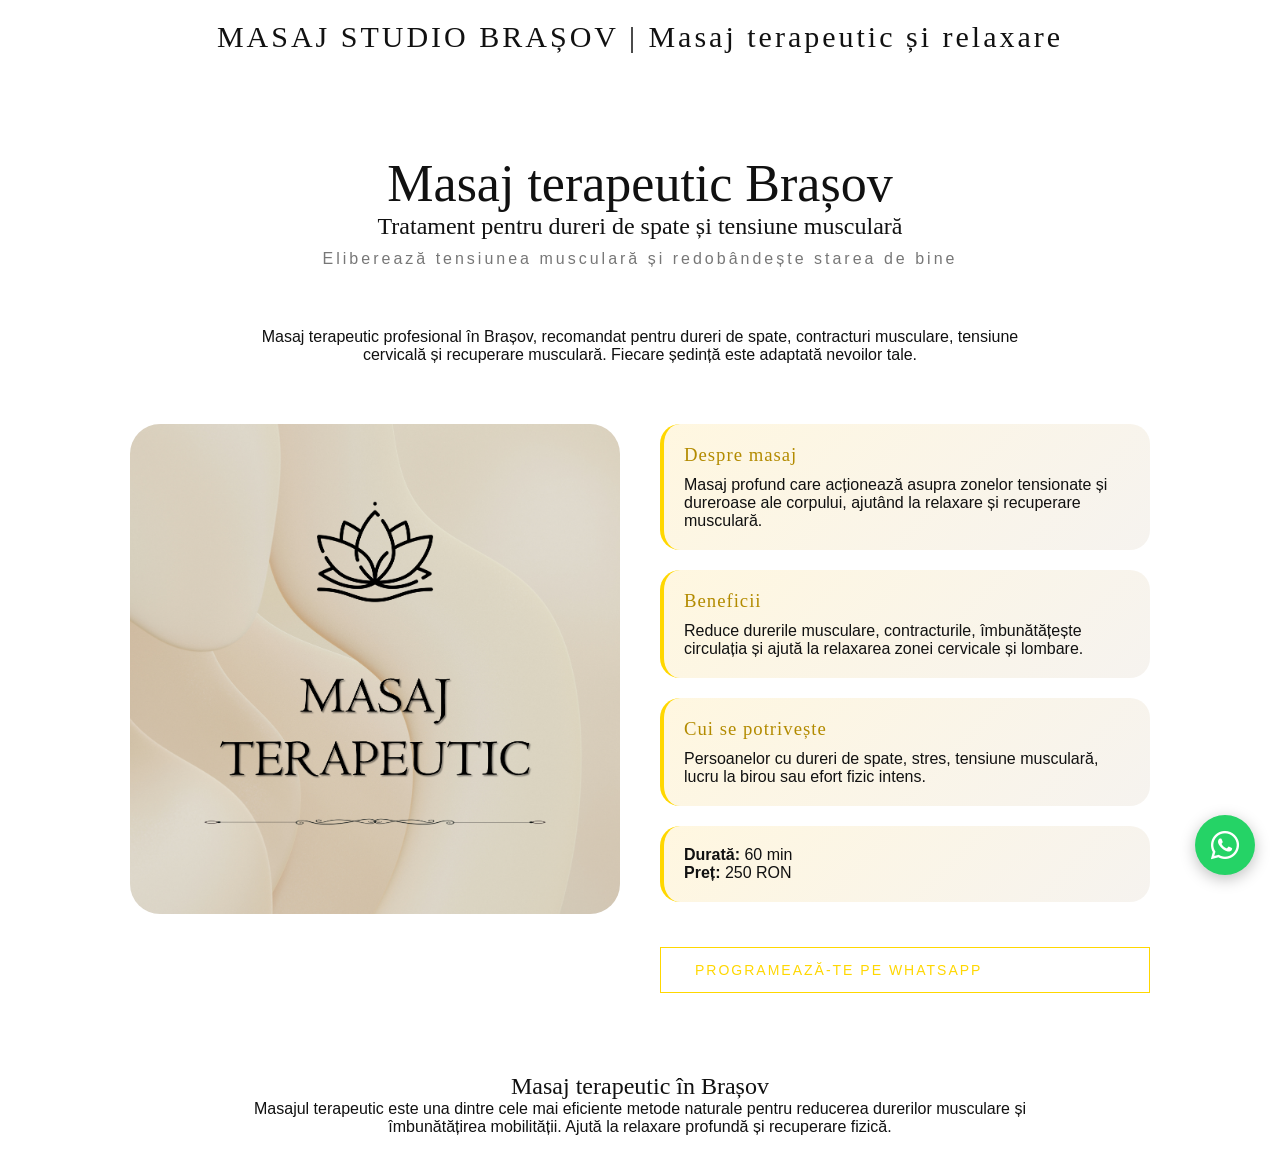
<file: masaj-terapeutic-brasov.html>
<!DOCTYPE html>
<html lang="ro">
<head>
<meta charset="UTF-8">
<meta name="viewport" content="width=device-width, initial-scale=1.0">

<title>Masaj terapeutic Brașov | Dureri de spate și relaxare musculară</title>

<meta name="description" content="Masaj terapeutic în Brașov pentru dureri de spate, gât, contracturi musculare și tensiune. Relaxare profundă și recuperare musculară profesională.">

<link rel="canonical" href="https://studio-masajbrasov.ro/masaj-terapeutic-brasov.html">
<link rel="stylesheet" href="style.css">

<link rel="preconnect" href="https://cdnjs.cloudflare.com">
<link rel="stylesheet" href="https://cdnjs.cloudflare.com/ajax/libs/font-awesome/6.5.1/css/all.min.css">

</head>

<body>

<header class="nav">
    <div class="logo">MASAJ STUDIO BRAȘOV | Masaj terapeutic și relaxare</div>
</header>

<section class="massage-hero">
    <h1>Masaj terapeutic Brașov</h1>
    <h2>Tratament pentru dureri de spate și tensiune musculară</h2>
    <p class="subtitle">
        Eliberează tensiunea musculară și redobândește starea de bine
    </p>
</section>

<section style="max-width:800px;margin:20px auto;text-align:center;">
    <p>
        Masaj terapeutic profesional în Brașov, recomandat pentru dureri de spate, contracturi musculare,
        tensiune cervicală și recuperare musculară. Fiecare ședință este adaptată nevoilor tale.
    </p>
</section>

<section class="massage-wrapper">

    <div class="massage-image">
        <img src="images/masaj-terapeutic.png" alt="Masaj terapeutic Brașov">
    </div>

    <div class="massage-card">

        <div class="box">
            <h3>Despre masaj</h3>
            <p>
                Masaj profund care acționează asupra zonelor tensionate și dureroase ale corpului,
                ajutând la relaxare și recuperare musculară.
            </p>
        </div>

        <div class="box">
            <h3>Beneficii</h3>
            <p>
                Reduce durerile musculare, contracturile, îmbunătățește circulația și ajută la relaxarea
                zonei cervicale și lombare.
            </p>
        </div>

        <div class="box">
            <h3>Cui se potrivește</h3>
            <p>
                Persoanelor cu dureri de spate, stres, tensiune musculară, lucru la birou sau efort fizic intens.
            </p>
        </div>

        <div class="box">
            <p><strong>Durată:</strong> 60 min</p>
            <p><strong>Preț:</strong> 250 RON</p>
        </div>

        <a class="btn"
           href="https://wa.me/40732483823?text=Salut!%20Vreau%20masaj%20terapeutic%20în%20Brașov">
            PROGRAMEAZĂ-TE PE WHATSAPP
        </a>

    </div>

</section>

<section style="max-width:800px;margin:40px auto;text-align:center;">
    <h2>Masaj terapeutic în Brașov</h2>
    <p>
        Masajul terapeutic este una dintre cele mai eficiente metode naturale pentru reducerea durerilor musculare
        și îmbunătățirea mobilității. Ajută la relaxare profundă și recuperare fizică.
    </p>
</section>

<a href="https://wa.me/40732483823" class="whatsapp-float" target="_blank">
    <i class="fa-brands fa-whatsapp"></i>
</a>

</body>
</html>
</file>
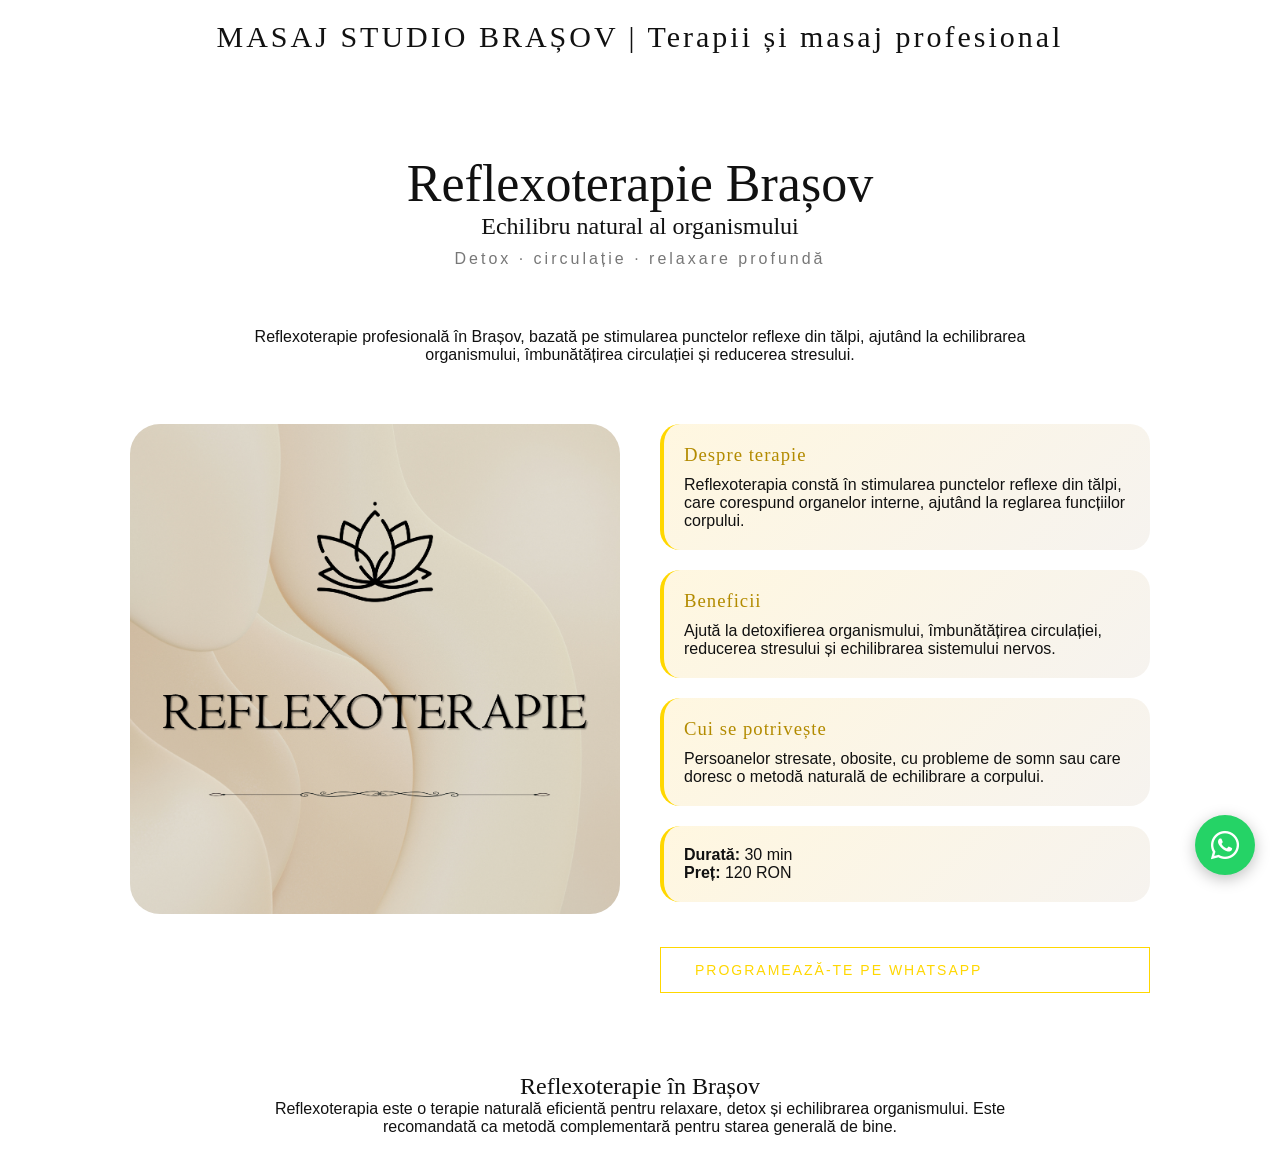
<file: reflexoterapie-brasov.html>
<!DOCTYPE html>
<html lang="ro">
<head>
<meta charset="UTF-8">
<meta name="viewport" content="width=device-width, initial-scale=1.0">

<title>Reflexoterapie Brașov | Detox natural și echilibru organism</title>

<meta name="description" content="Reflexoterapie în Brașov pentru stimularea punctelor reflexe din tălpi, detoxifiere, reducerea stresului și echilibru al organismului.">

<link rel="canonical" href="https://studio-masajbrasov.ro/reflexoterapie-brasov.html">
<link rel="stylesheet" href="style.css">

<link rel="preconnect" href="https://cdnjs.cloudflare.com">
<link rel="stylesheet" href="https://cdnjs.cloudflare.com/ajax/libs/font-awesome/6.5.1/css/all.min.css">

</head>

<body>

<header class="nav">
    <div class="logo">MASAJ STUDIO BRAȘOV | Terapii și masaj profesional</div>
</header>

<section class="massage-hero">
    <h1>Reflexoterapie Brașov</h1>
    <h2>Echilibru natural al organismului</h2>
    <p class="subtitle">
        Detox · circulație · relaxare profundă
    </p>
</section>

<section style="max-width:800px;margin:20px auto;text-align:center;">
    <p>
        Reflexoterapie profesională în Brașov, bazată pe stimularea punctelor reflexe din tălpi,
        ajutând la echilibrarea organismului, îmbunătățirea circulației și reducerea stresului.
    </p>
</section>

<section class="massage-wrapper">

    <div class="massage-image">
        <img src="images/reflexoterapie.png" alt="Reflexoterapie Brașov">
    </div>

    <div class="massage-card">

        <div class="box">
            <h3>Despre terapie</h3>
            <p>
                Reflexoterapia constă în stimularea punctelor reflexe din tălpi, care corespund organelor interne,
                ajutând la reglarea funcțiilor corpului.
            </p>
        </div>

        <div class="box">
            <h3>Beneficii</h3>
            <p>
                Ajută la detoxifierea organismului, îmbunătățirea circulației, reducerea stresului și
                echilibrarea sistemului nervos.
            </p>
        </div>

        <div class="box">
            <h3>Cui se potrivește</h3>
            <p>
                Persoanelor stresate, obosite, cu probleme de somn sau care doresc o metodă naturală de echilibrare a corpului.
            </p>
        </div>

        <div class="box">
            <p><strong>Durată:</strong> 30 min</p>
            <p><strong>Preț:</strong> 120 RON</p>
        </div>

        <a class="btn"
           href="https://wa.me/40732483823?text=Salut!%20Vreau%20reflexoterapie%20în%20Brașov">
            PROGRAMEAZĂ-TE PE WHATSAPP
        </a>

    </div>

</section>

<section style="max-width:800px;margin:40px auto;text-align:center;">
    <h2>Reflexoterapie în Brașov</h2>
    <p>
        Reflexoterapia este o terapie naturală eficientă pentru relaxare, detox și echilibrarea organismului.
        Este recomandată ca metodă complementară pentru starea generală de bine.
    </p>
</section>

<a href="https://wa.me/40732483823" class="whatsapp-float" target="_blank">
    <i class="fa-brands fa-whatsapp"></i>
</a>

</body>
</html>
</file>
<file: style.css>
/* RESET */
* {
    margin: 0;
    padding: 0;
    box-sizing: border-box;
}


/* BASE */
body {
    font-family: 'Inter', sans-serif;
    color: #111;
    background: #fff;
}

h1,
h2,
h3 {
    font-family: 'Cormorant Garamond', serif;
    font-weight: 300;
}


/* PROMO */
.promo {
    background: gold;
    text-align: center;
    padding: 12px;
    font-weight: 500;
}


/* NAV */
.nav {
    position: sticky;
    top: 0;
    background: rgba(255,255,255,0.9);
    padding: 20px 40px;

    display: flex;
    justify-content: center;
    align-items: center;

    z-index: 1000;
}

.logo {
    font-family: 'Cormorant Garamond', serif;
    font-size: 30px;
    letter-spacing: 3px;
}

.logo small {
    display: block;
    text-align: center;
    font-family: 'Inter', sans-serif;
    font-size: 13px;
    letter-spacing: 4px;
    margin-top: 2px;
}


/* BURGER */
.burger {
    position: absolute;
    right: 30px;
    top: 50%;
    transform: translateY(-50%);

    font-size: 28px;
    cursor: pointer;

    z-index: 2000;
}


/* HERO */
.hero {
    height: 90vh;

    display: flex;
    align-items: center;
    justify-content: center;

    text-align: center;

    background:
    linear-gradient(
        rgba(0,0,0,0.4),
        rgba(0,0,0,0.4)
    ),
    url('https://images.unsplash.com/photo-1686259881379-084a418cba05?q=80&w=1170&auto=format&fit=crop');

    background-size: cover;
    background-position: center;
    background-repeat: no-repeat;

    color: white;
}

.hero h1 {
    font-size: 64px;
}

.hero-subtitle {
    margin-top: 10px;

    font-size: 18px;
    letter-spacing: 5px;

    color: rgba(255,255,255,0.85);
}

.hero-small {
    margin-top: 30px;

    font-size: 14px;
    letter-spacing: 2px;

    color: rgba(255,255,255,0.65);
}


/* SECTIONS */
.section {
    padding: 100px 20px;
}

.section h2 {
    text-align: center;

    font-family: 'Cormorant Garamond', serif;
    font-size: 46px;
    font-weight: 300;

    margin-bottom: 50px;

    letter-spacing: 3px;

    position: relative;
}

.section h2::before,
.section h2::after {
    content: "";

    position: absolute;
    left: 50%;

    transform: translateX(-50%);

    background: gold;
}

.section h2::before {
    width: 40px;
    height: 1px;
    top: -15px;
}

.section h2::after {
    width: 80px;
    height: 1px;
    bottom: -15px;
}


/* GRID */
.grid {
    display: grid;

    grid-template-columns: repeat(2, 1fr);

    gap: 20px;

    padding: 40px;

    max-width: 1100px;

    margin: 0 auto;
}


/* =========================================
   SERVICE CARDS
========================================= */

.card {
    position: relative;

    border: none;

    border-radius: 40px;

    overflow: hidden;

    text-decoration: none;

    cursor: pointer;

    display: block;

    background: #111;

    transition:
        transform 0.3s ease,
        box-shadow 0.3s ease;
}


/* IMAGE */

.card img {
    width: 100%;

    aspect-ratio: 16 / 10;

    object-fit: cover;

    display: block;

    transition: transform 0.5s ease;
}


/* NO IMAGE GRADIENT */

.card::after {
    content: none;
}


/* CARD INFORMATION */

.card-info {
    position: absolute;

    left: 25%;
    right: 30px;
    bottom: 25%;

    z-index: 2;

    color: black;
}


/* SERVICE NAME */

.card-info h3 {
    font-family: 'Cormorant Garamond', serif;

    font-size: 40px;

    font-weight: 400;

    margin-bottom: 10px;

    color: black;

    text-decoration: underline;
    text-decoration-thickness: 1px;
    text-underline-offset: 6px;
}


/* PRICE + DURATION */

.card-price {
    font-family: 'Inter', sans-serif;

    font-size: 14px;

    letter-spacing: 1px;

    margin-bottom: 10px;

    color: black;
}


/* DETAILS */

.card-details {
    display: inline-flex;

    align-items: center;

    gap: 7px;

    font-size: 12px;

    letter-spacing: 1.5px;

    text-transform: uppercase;

    color: black;

    opacity: 0.8;

    transition:
        opacity 0.3s ease,
        gap 0.3s ease;
}

.card-details span {
    font-size: 17px;

    transition:
        transform 0.3s ease;
}


/* HOVER */

.card:hover {
    transform: translateY(-6px);

    box-shadow:
        0 15px 30px rgba(0,0,0,0.16);
}

.card:hover img {
    transform: scale(1.05);
}

.card:hover .card-details {
    opacity: 1;

    gap: 11px;
}

.card:hover .card-details span {
    transform: translateX(4px);
}


/* BUTTON */
.btn {
    display: inline-block;

    margin-top: 25px;

    padding: 14px 34px;

    font-size: 14px;

    letter-spacing: 2px;

    text-transform: uppercase;

    border: 1px solid gold;

    color: gold;

    text-decoration: none;

    transition:
        all 0.3s ease;

    cursor: pointer;

    background: transparent;
}

.btn:hover {
    background: gold;

    color: #111;

    transform: translateY(-3px);

    box-shadow:
        0 10px 25px rgba(0,0,0,0.2);
}


/* =========================================
   SUBSCRIPTIONS
========================================= */

.subscription-card {
    border: none;

    border-radius: 30px;

    padding: 30px;

    text-align: center;

    background: #E6DCD0;

    box-shadow:
        0 8px 25px rgba(0,0,0,0.05);

    transition:
        transform 0.3s ease,
        box-shadow 0.3s ease;
}

.subscription-card:hover {
    transform: translateY(-6px);

    box-shadow:
        0 15px 30px rgba(0,0,0,0.12);
}

.subscription-card h3 {
    font-family: 'Cormorant Garamond', serif;

    font-size: 26px;

    margin-bottom: 10px;

    font-weight: 400;
}

.subscription-card p {
    color: #666;

    font-size: 16px;
}

.price {
    font-size: 28px;

    color: gold;

    margin-top: 10px;
}


/* =========================================
   EXPERIENCE
========================================= */

.experience {
    max-width: 900px;

    margin: 0 auto;

    padding: 100px 30px;

    text-align: center;
}

.experience h2 {
    font-family: 'Cormorant Garamond', serif;

    font-size: 46px;

    font-weight: 300;

    letter-spacing: 3px;

    margin-bottom: 50px;

    position: relative;
}

.experience h2::before,
.experience h2::after {
    content: "";

    position: absolute;
    left: 50%;

    transform: translateX(-50%);

    background: gold;
}

.experience h2::before {
    width: 40px;
    height: 1px;
    top: -15px;
}

.experience h2::after {
    width: 80px;
    height: 1px;
    bottom: -15px;
}

.experience p {
    font-family: 'Inter', sans-serif;

    font-size: 15px;

    line-height: 1.8;

    color: #555;

    max-width: 650px;

    margin: 0 auto;
}


/* CONTACT */
.contact {
    text-align: center;

    padding: 60px;

    background: #111;

    color: white;
}

.contact a {
    color: white;

    text-decoration: none;

    display: inline-block;

    margin-top: 10px;
}


/* CTA */
.cta {
    text-align: center;

    padding: 100px;

    background: #111;

    color: #fff;
}


/* MENU */
.menu {
    position: fixed;

    top: 0;

    right: -100%;

    width: 250px;

    height: 100vh;

    background: #111;

    display: flex;

    flex-direction: column;

    padding-top: 100px;

    transition: 0.4s;

    z-index: 1500;
}

.menu a {
    color: white;

    padding: 15px 30px;

    text-decoration: none;

    font-size: 18px;
}

.menu a:hover {
    background: gold;

    color: black;
}

.menu.active {
    right: 0;
}


/* WHATSAPP */
.whatsapp-float {
    position: fixed;

    width: 60px;
    height: 60px;

    bottom: 25px;
    right: 25px;

    background: #25D366;

    color: white;

    border-radius: 50%;

    display: flex;

    justify-content: center;

    align-items: center;

    font-size: 32px;

    text-decoration: none;

    box-shadow:
        0 4px 15px rgba(0,0,0,0.25);

    z-index: 9999;

    transition: 0.3s;
}

.whatsapp-float:hover {
    transform: scale(1.1);
}


/* PROMO BADGE */
.promo-badge {
    position: fixed;

    bottom: 25px;
    left: 25px;

    display: inline-block;

    padding: 10px 18px;

    background: gold;

    color: #111;

    font-size: 12px;

    letter-spacing: 2px;

    text-transform: uppercase;

    border-radius: 50px;

    box-shadow:
        0 10px 25px rgba(255,215,0,0.3);

    animation: pulse 2s infinite;

    z-index: 1100;

    cursor: pointer;
}


/* SERVICES BACKGROUND */
#services {
    background:
        linear-gradient(
            to bottom,
            #ffffff,
            #f6f3ef
        );
}


/* ANIMATION */
.reveal {
    opacity: 0;

    transform: translateY(30px);

    transition: 1s;
}

.reveal.active {
    opacity: 1;

    transform: translateY(0);
}


/* SEO SERVICES
   Păstrat momentan în CSS, dar secțiunea a fost scoasă din HTML.
*/

.seo-services {
    max-width: 900px;

    margin: 40px auto;

    text-align: center;
}

.seo-services > p {
    margin-top: -20px;
}

.seo-links {
    display: flex;

    flex-wrap: wrap;

    gap: 10px;

    justify-content: center;

    margin-top: 20px;
}

.seo-links a {
    color: #111;

    text-decoration: none;

    border-bottom: 1px solid #ccc;

    padding-bottom: 3px;

    transition:
        color 0.3s ease,
        border-color 0.3s ease;
}

.seo-links a:hover {
    color: #b38b00;

    border-color: #b38b00;
}


/* MASSAGE PAGE */
.massage-hero {
    text-align: center;

    padding: 80px 20px 40px;
}

.massage-hero h1 {
    font-size: 52px;
}

.subtitle {
    margin-top: 10px;

    letter-spacing: 3px;

    color: #777;
}


/* MASSAGE LAYOUT */
.massage-wrapper {
    display: grid;

    grid-template-columns: 1fr 1fr;

    gap: 40px;

    max-width: 1100px;

    margin: 0 auto;

    padding: 40px;

    align-items: start;
}


/* MASSAGE IMAGE */
.massage-image img {
    width: 100%;

    border-radius: 30px;

    object-fit: cover;
}


/* MASSAGE CARD */
.massage-card {
    display: flex;

    flex-direction: column;

    gap: 20px;
}


/* BOX */
.box {
    padding: 20px;

    border-radius: 20px;

    background:
        linear-gradient(
            135deg,
            #fff7e0,
            #f6f3ef
        );

    border-left: 4px solid gold;

    transition: 0.3s ease;
}

.box:hover {
    transform: translateY(-3px);
}


/* BOX TITLES */
.box h3 {
    color: #b38b00;

    letter-spacing: 1px;

    margin-bottom: 10px;

    font-weight: 400;
}


/* =========================================
   MOBILE
========================================= */

@media (max-width: 768px) {

        .logo {
        font-size: 25px;
        letter-spacing: 2px;
    }

    .logo small {
        font-size: 11px;
        letter-spacing: 3px;
    }

    .hero {
        height: 80vh;
    }

    .hero h1 {
        font-size: 44px;
    }

    .hero-subtitle {
        font-size: 15px;

        letter-spacing: 3px;
    }

    .section {
        padding: 70px 15px;
    }

    .section h2 {
        font-size: 38px;
    }


    /* SERVICE GRID */

    .grid {
        grid-template-columns: 1fr;

        padding: 20px;

        gap: 20px;
    }


    /* SERVICE CARD */

    .card {
        border-radius: 25px;
    }

    .card-info {
        left: 20px;

        right: 20px;

        bottom: 18px;
    }

    .card-info h3 {
        font-size: 35px;

        text-underline-offset: 5px;
    }

    .card-price {
        font-size: 13px;

        margin-bottom: 8px;
    }

    .card-details {
        font-size: 11px;

        letter-spacing: 1.3px;
    }


    /* EXPERIENCE */

    .experience {
        padding: 70px 20px;
    }

    .experience h2 {
        font-size: 38px;

        margin-bottom: 40px;
    }

    .experience p {
        font-size: 14px;
    }


    /* CTA */

    .cta {
        padding: 70px 20px;
    }


    /* CONTACT */

    .contact {
        padding: 50px 20px;
    }


    /* MASSAGE PAGE */

    .massage-wrapper {
        grid-template-columns: 1fr;

        padding: 20px;
    }

    .massage-hero h1 {
        font-size: 36px;
    }
}

footer {
    text-align: center;
    padding: 20px;
    font-size: 12px;
    color: #777;
    background: #fff;
}
</file>
